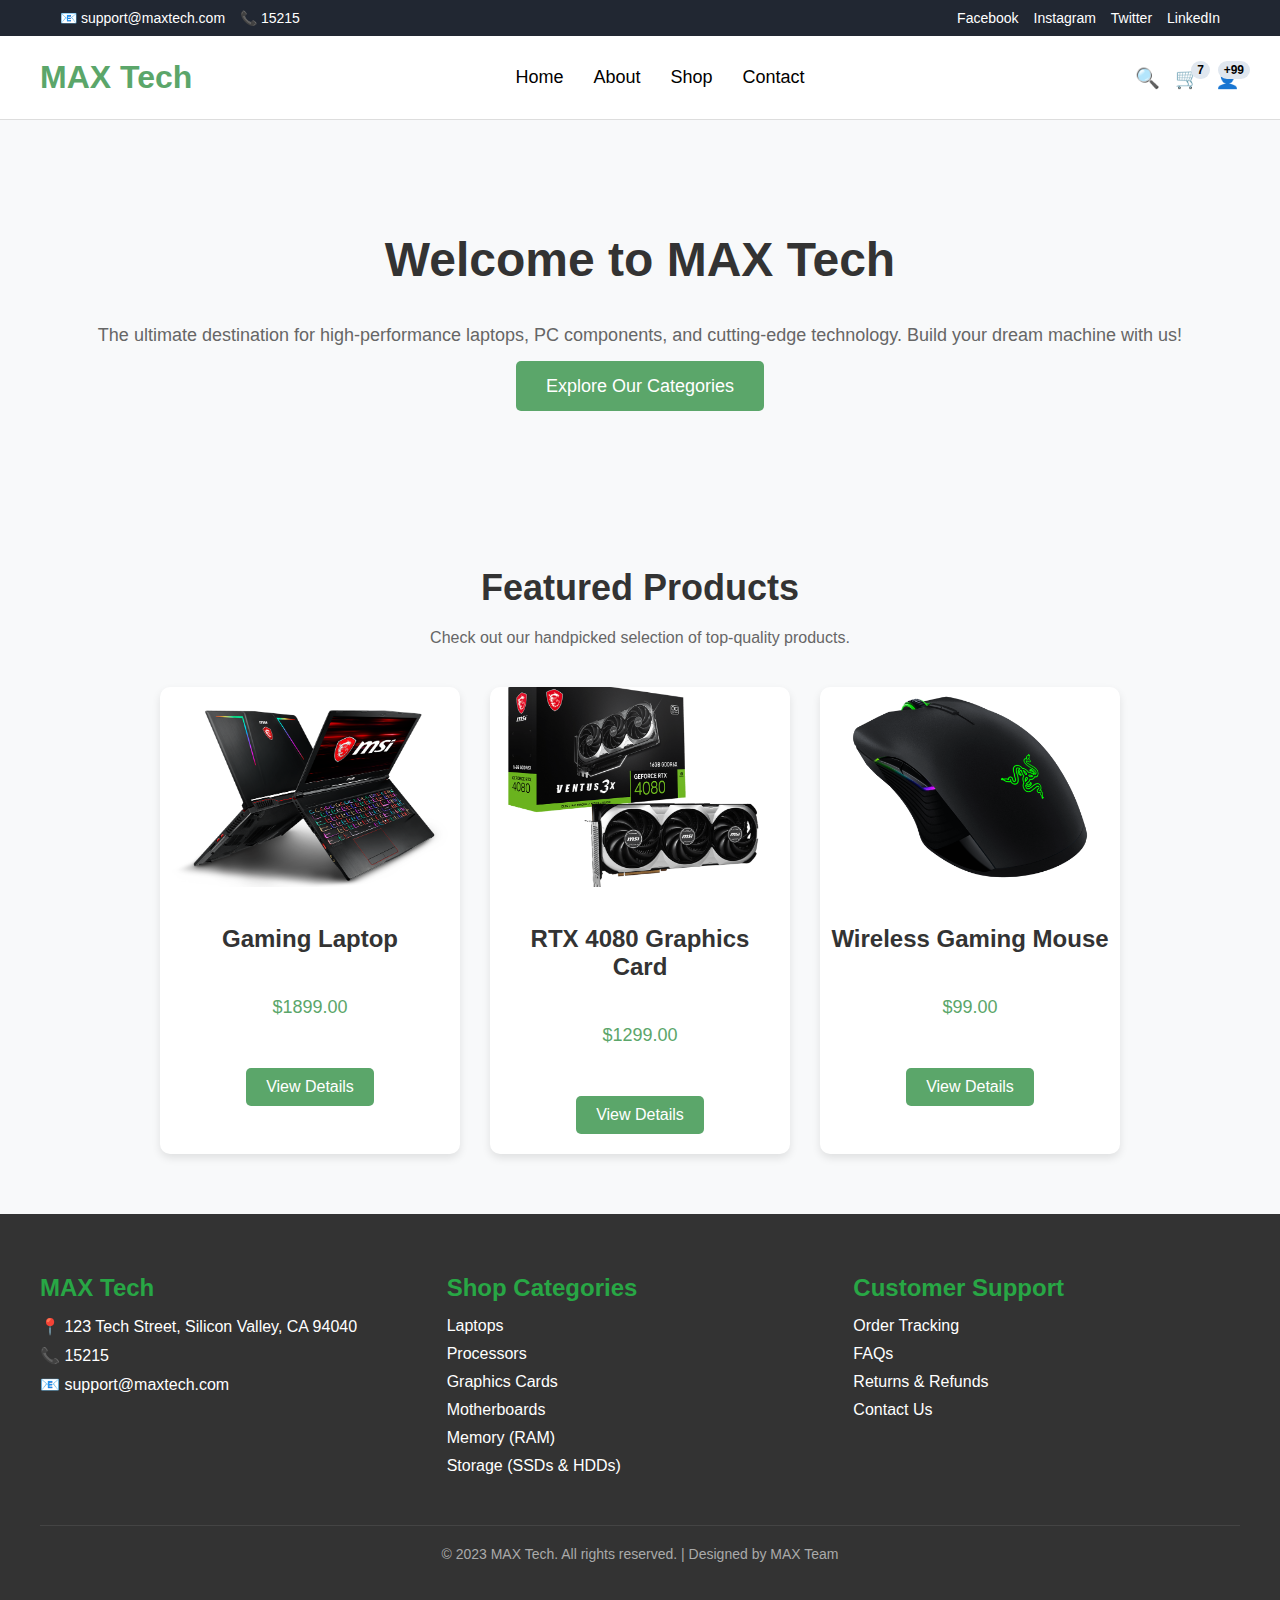
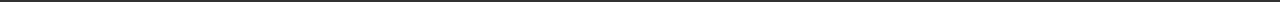
<file: maxtech12th/index.html>
<!DOCTYPE html>
<html lang="en">
  <head>
    <meta charset="UTF-8" />
    <meta name="viewport" content="width=device-width, initial-scale=1.0" />
    <title>MAX Tech - Home</title>
    <link rel="stylesheet" href="assets/css/styles.css" />
    <script src="https://code.jquery.com/jquery-3.7.1.min.js"></script>

    <!-- Pulse Animation CSS -->
    <style>
      @keyframes pulse {
        0% {
          transform: scale(1);
        }
        50% {
          transform: scale(1.05);
        }
        100% {
          transform: scale(1);
        }
      }
      .pulse {
        animation: pulse 2s ease-in-out infinite;
        display: inline-block;
      }
    </style>
  </head>
  <body>
    <!-- Top Nav -->
    <nav class="top-nav">
      <div class="container">
        <div class="nav-content">
          <div class="contact-info">
            <span>📧 support@maxtech.com</span>
            <span>📞 15215</span>
          </div>
          <div class="social-links">
            <a href="#">Facebook</a>
            <a href="#">Instagram</a>
            <a href="#">Twitter</a>
            <a href="#">LinkedIn</a>
          </div>
        </div>
      </div>
    </nav>

    <!-- Main Nav -->
    <nav class="main-nav">
      <div class="container">
        <a class="logo" href="index.html">MAX Tech</a>
        <ul class="nav-menu">
          <li><a href="index.html">Home</a></li>
          <li><a href="about.html">About</a></li>
          <li><a href="shop.html">Shop</a></li>
          <li><a href="contact.html">Contact</a></li>
        </ul>
        <div class="nav-icons">
          <a href="#" id="search-icon">🔍</a>
          <input
            type="text"
            id="search-input"
            placeholder="Search..."
            style="display: none; width: 0; padding: 5px"
          />
          <a href="cart.html">🛒<span class="cart-count">7</span></a>
          <a href="sign-in.html">👤<span class="user-count">+99</span></a>
        </div>
      </div>
    </nav>

    <!-- Hero Banner with Pulsing Title -->
    <section class="hero-banner">
      <div class="container">
        <div class="banner-content">
          <h1>Welcome to MAX Tech</h1>
          <p>
            The ultimate destination for high-performance laptops, PC
            components, and cutting-edge technology. Build your dream machine
            with us!
          </p>
          <a href="#" id="btn-cat" class="btn-shop">Explore Our Categories</a>
        </div>
      </div>
    </section>

    <!-- Categories Section -->
    <section class="categories">
      <div class="container">
        <h2>Explore Our Categories</h2>
        <p>Find the perfect laptops and components to match your needs.</p>
        <div class="category-cards">
          <div class="card">
            <img src="assets/img/lap1.png" alt="Laptops" />
            <h3>Laptops</h3>
            <a href="#" id="btnlap" class="btn-category">Shop Laptops</a>
          </div>
          <div class="card">
            <img src="assets/img/motherbord.png" alt="PC Components" />
            <h3>PC Components</h3>
            <a href="#" class="btn-category">Shop Components</a>
          </div>
          <div class="card">
            <img src="assets/img/acces.png" alt="Accessories" />
            <h3>Accessories</h3>
            <a href="#" class="btn-category">Shop Accessories</a>
          </div>

          <!-- Hidden laptop cards -->
          <div
            class="card"
            style="display: none; background-color: cornflowerblue"
          >
            <img src="assets/img/laptop.png" alt="Gaming Laptop" />
            <h3 style="font-size: xx-large; color: navy">Laptop Categories</h3>
          </div>
          <div class="card" style="display: none">
            <img src="assets/img/alfa.png" alt="Gaming Laptop" />
            <h3>Gaming Laptop</h3>
            <a href="#" class="btn-category">Shop Gaming Laptop</a>
          </div>
          <div class="card" style="display: none">
            <img src="assets/img/business.png" alt="Business Laptop" />
            <h3>Business Laptop</h3>
            <a href="#" class="btn-category">Shop Business Laptop</a>
          </div>
        </div>
      </div>
    </section>

    <!-- Featured Products Section -->
    <section class="featured-products">
      <div class="container">
        <h2>Featured Products</h2>
        <p>Check out our handpicked selection of top-quality products.</p>
        <div class="product-cards">
          <div class="card">
            <img src="assets/img/laptop.png" alt="High-Performance Laptop" />
            <h3>Gaming Laptop</h3>
            <p>$1899.00</p>
            <a href="#" class="btn-product">View Details</a>
          </div>
          <div class="card">
            <img src="assets/img/4080.png" alt="Powerful GPU" />
            <h3>RTX 4080 Graphics Card</h3>
            <p>$1299.00</p>
            <a href="#" class="btn-product">View Details</a>
          </div>
          <div class="card">
            <img src="assets/img/moues.png" alt="Gaming Mouse" />
            <h3>Wireless Gaming Mouse</h3>
            <p>$99.00</p>
            <a href="#" class="btn-product">View Details</a>
          </div>
        </div>
      </div>
    </section>

    <!-- Footer -->
    <footer class="footer">
      <div class="container">
        <div class="footer-content">
          <div class="footer-section">
            <h2>MAX Tech</h2>
            <ul>
              <li>📍 123 Tech Street, Silicon Valley, CA 94040</li>
              <li>📞 15215</li>
              <li>📧 support@maxtech.com</li>
            </ul>
          </div>
          <div class="footer-section">
            <h2>Shop Categories</h2>
            <ul>
              <li><a href="#">Laptops</a></li>
              <li><a href="#">Processors</a></li>
              <li><a href="#">Graphics Cards</a></li>
              <li><a href="#">Motherboards</a></li>
              <li><a href="#">Memory (RAM)</a></li>
              <li><a href="#">Storage (SSDs & HDDs)</a></li>
            </ul>
          </div>
          <div class="footer-section">
            <h2>Customer Support</h2>
            <ul>
              <li><a href="#">Order Tracking</a></li>
              <li><a href="#">FAQs</a></li>
              <li><a href="#">Returns & Refunds</a></li>
              <li><a href="#">Contact Us</a></li>
            </ul>
          </div>
        </div>
        <div class="footer-bottom">
          <p>© 2023 MAX Tech. All rights reserved. | Designed by MAX Team</p>
        </div>
      </div>
    </footer>

    <!-- JavaScript -->
    <script src="main.js"></script>
    <script>
      $(document).ready(function () {
      
        // Add pulse animation to welcome message
        $(".hero-banner h1").addClass("pulse");

        // Categories section functionality
        const btn9 = $("#btn-cat");
        const cont = $(".categories");
        cont.hide();

        btn9.click(function (e) {
          e.preventDefault();
          cont.slideToggle();
        });

        const btn10 = $("#btnlap");
        const card = $(".categories .card");
        btn10.click(function (e) {
          e.preventDefault();
          card.show();
          cont.slideDown();
        });

        // Featured products hover effect
        $(".featured-products .card").hover(
          function () {
            const $card = $(this);
            const index = $card.index(".featured-products .card");
            let $descriptionDiv = $card.find(".product-hover-description");

            if ($descriptionDiv.length === 0) {
              $descriptionDiv = $("<div>")
                .addClass("product-hover-description")
                .hide();
              $card.append($descriptionDiv);
            }

            if (index === 0) {
              $descriptionDiv.html(`
                <h4>Specifications:</h4>
                <ul>
                  <li>RAM: 16GB DDR4</li>
                  <li>Storage: 512GB NVMe SSD</li>
                  <li>Processor: Intel Core i7</li>
                  <li>Graphics: NVIDIA RTX 3060</li>
                </ul>
              `);
            } else {
              $descriptionDiv.html(
                `<p>More details available on the product page!</p>`
              );
            }

            $descriptionDiv.stop(true, true).slideDown(300);
          },
          function () {
            const $card = $(this);
            $card
              .find(".product-hover-description")
              .stop(true, true)
              .slideUp(300);
          }
        );
        $("#search-icon").click(function (e) {
          e.preventDefault();
          const $input = $("#search-input");
          if ($input.is(":visible")) {
            $input.animate({ width: "0" }, 300, function () {
              $input.hide();
            });
          } else {
            $input.show().animate({ width: "150px" }, 300);
          }
        });
      });
    </script>
  </body>
</html>
</file>
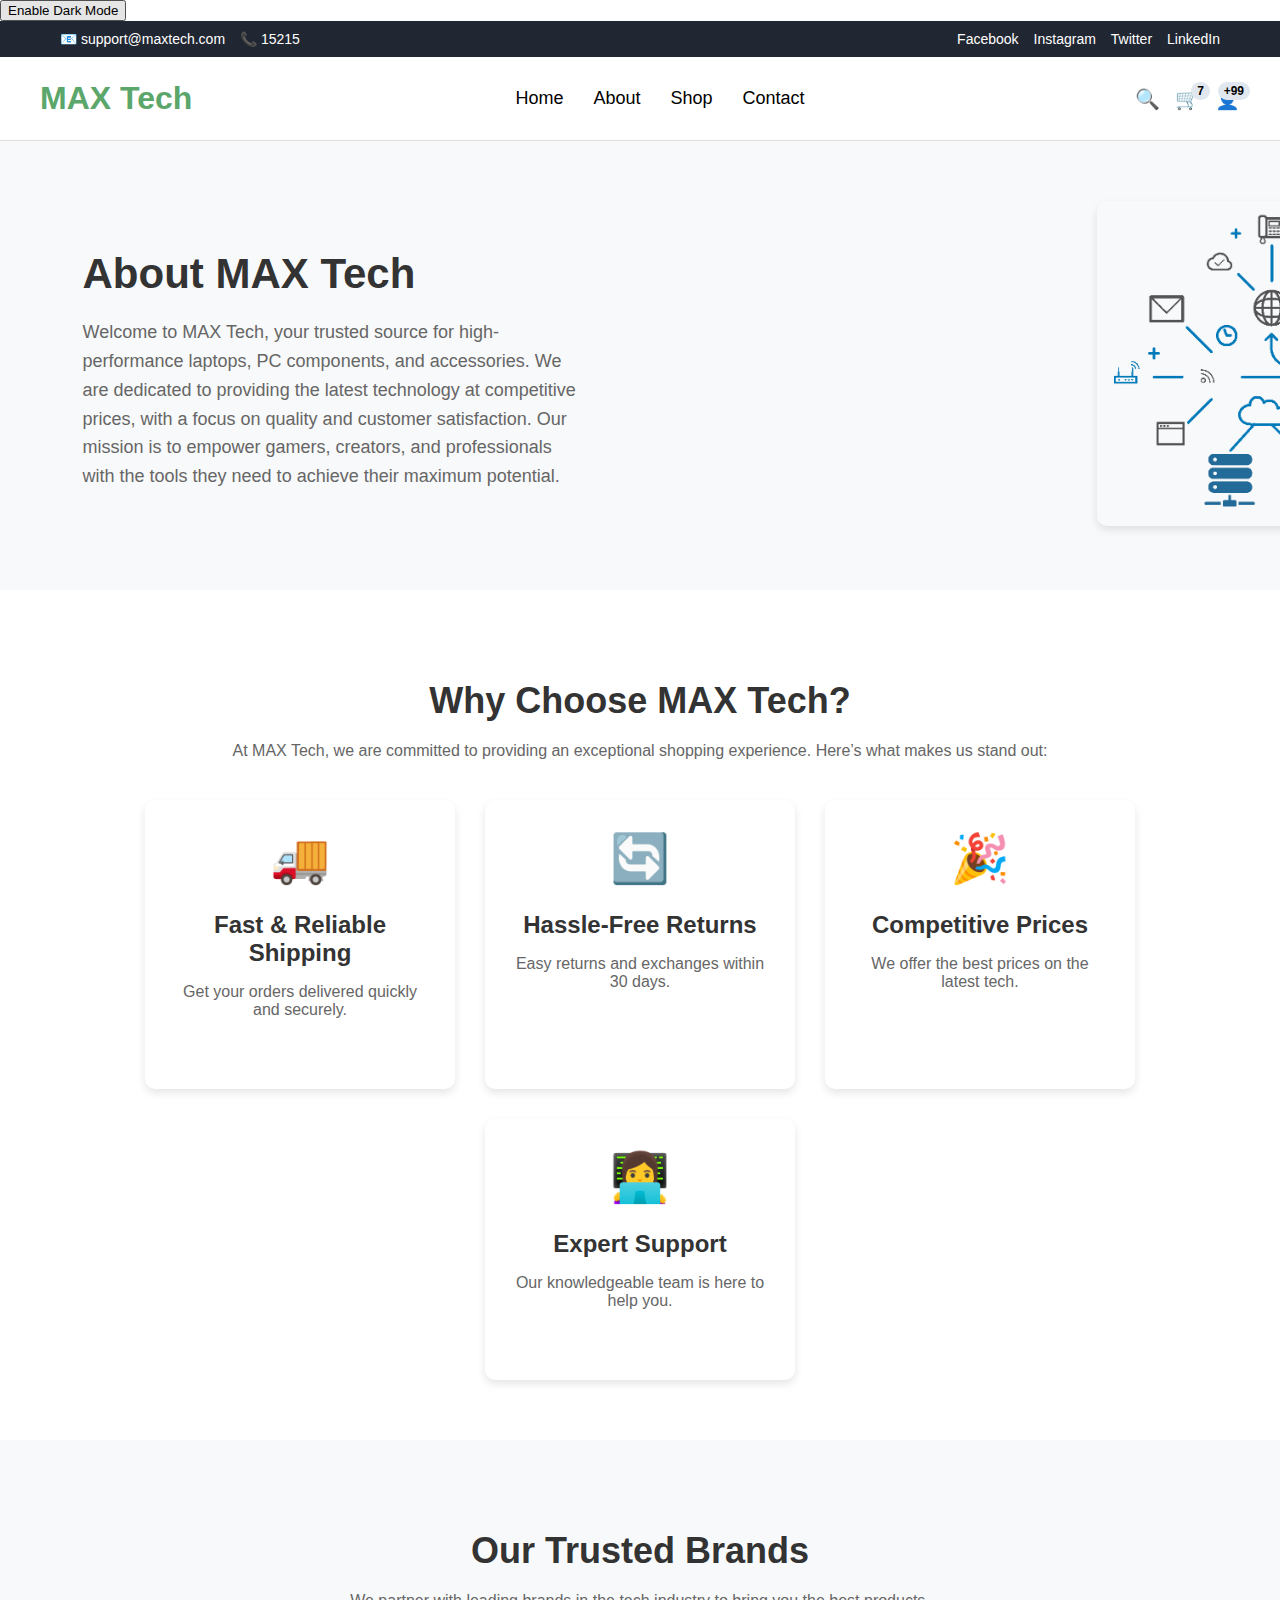
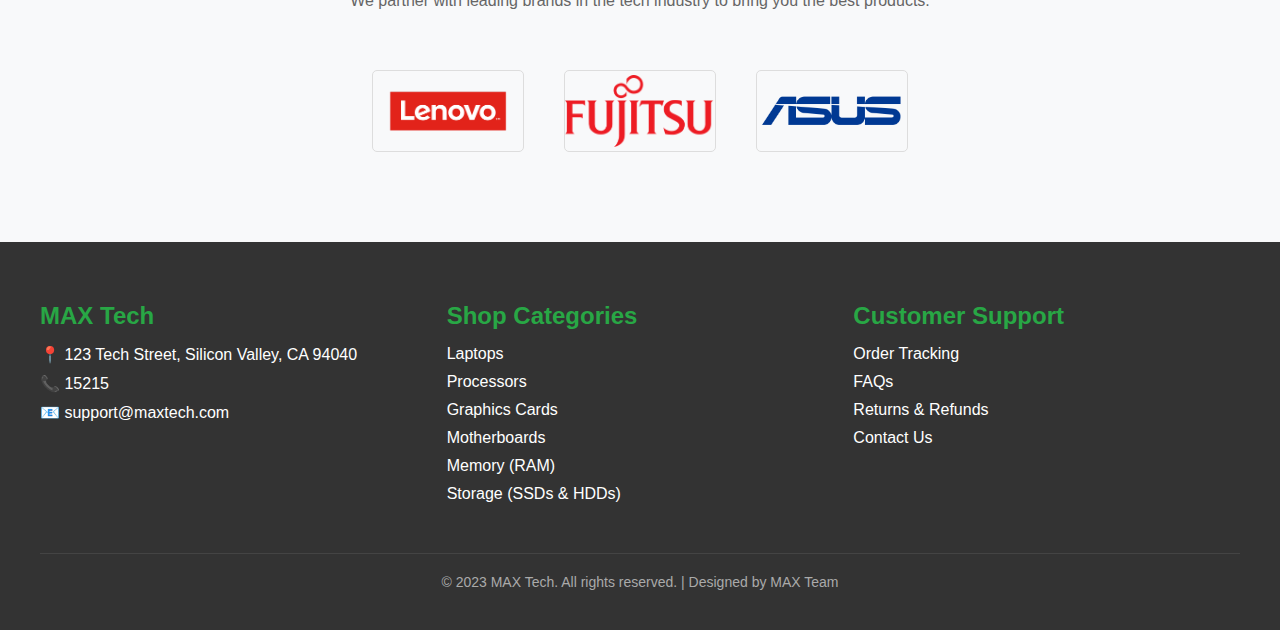
<file: maxtech12th/about.html>
<!DOCTYPE html>
<html lang="en">
  <head>
    <meta charset="UTF-8" />
    <meta name="viewport" content="width=device-width, initial-scale=1.0" />
    <title>MAX Tech - About</title>
    <link rel="stylesheet" href="assets/css/styles.css" />
    <script src="https://code.jquery.com/jquery-3.7.1.min.js"></script>
    <!-- Unified CSS file -->
    <style>
      /* Dark Mode Styling */
      .dark-mode {
        background-color: #222222dc;
        color: white;
      }
       /* Add this style to initially position the image off-screen */
      .about-banner .image-content img {
        position: relative;
        right: -700px; /* Start off-screen to the right */
      }
      .brand-desc {
        display: none;
    background-color: #f9f9f9;
    color: #333;
    font-size: 10px;
    font-weight: 300;
    padding: 15px 15px;
    margin-top: 50px;
    border-left: 5px solid #007bff;
    border-radius: 5px;
    box-shadow: 0 2px 6px rgba(0, 0, 0, 0.15);
    transition: all 0.3s ease;
    margin-left: auto;
    margin-right: auto;
  }

  .brand-item {
    margin-bottom: 10px;
    text-align: center;
  }

  .brand-item img {
    cursor: pointer;
    max-width: 120px;
    transition: transform 0.3s ease;
  }

  .brand-item img:hover {
    transform: scale(1.1);
  }
    </style>
  </head>
  <body>
    <button onclick="enableDarkMode()" id="dark">Enable Dark Mode</button>

    <!-- Top Nav -->
    <nav class="top-nav">
      <div class="container">
        <div class="nav-content">
          <div class="contact-info">
            <span>📧 support@maxtech.com</span>
            <span>📞 15215</span>
          </div>
          <div class="social-links">
            <a href="#">Facebook</a>
            <a href="#">Instagram</a>
            <a href="#">Twitter</a>
            <a href="#">LinkedIn</a>
          </div>
        </div>
      </div>
    </nav>

    <!-- Main Nav -->
    <nav class="main-nav">
      <div class="container">
        <a class="logo" href="index.html">MAX Tech</a>
        <ul class="nav-menu">
          <li><a href="index.html">Home</a></li>
          <li><a href="about.html">About</a></li>
          <li><a href="shop.html">Shop</a></li>
          <li><a href="contact.html">Contact</a></li>
        </ul>
        <div class="nav-icons">
          <a href="#">🔍</a>
          <a href="cart.html">🛒<span class="cart-count">7</span></a>
          <a href="sign-in.html">👤<span class="user-count">+99</span></a>
        </div>
      </div>
    </nav>

    <!-- About Banner -->
    <section class="about-banner">
      <div class="container">
        <div class="banner-content">
          <div class="text-content">
            <h1>About MAX Tech</h1>
            <p>
              Welcome to MAX Tech, your trusted source for high-performance
              laptops, PC components, and accessories. We are dedicated to
              providing the latest technology at competitive prices, with a
              focus on quality and customer satisfaction. Our mission is to
              empower gamers, creators, and professionals with the tools they
              need to achieve their maximum potential.
            </p>
          </div>
          <div class="image-content">
            <img src="assets/img/tech.png" alt="About Hero" />
          </div>
        </div>
      </div>
    </section>

    <!-- Services Section -->
    <section class="services">
      <div class="container">
        <h2>Why Choose MAX Tech?</h2>
        <p>
          At MAX Tech, we are committed to providing an exceptional shopping
          experience. Here’s what makes us stand out:
        </p>
        <div class="service-cards">
          <div class="card">
            <span>🚚</span>
            <h3>Fast & Reliable Shipping</h3>
            <p>Get your orders delivered quickly and securely.</p>
          </div>
          <div class="card">
            <span>🔄</span>
            <h3>Hassle-Free Returns</h3>
            <p>Easy returns and exchanges within 30 days.</p>
          </div>
          <div class="card">
            <span>🎉</span>
            <h3>Competitive Prices</h3>
            <p>We offer the best prices on the latest tech.</p>
          </div>
          <div class="card">
            <span>👩‍💻</span>
            <h3>Expert Support</h3>
            <p>Our knowledgeable team is here to help you.</p>
          </div>
        </div>
      </div>
    </section>

    <!-- Brands Section -->
    <section class="brands">
      <div class="container">
        <h2>Our Trusted Brands</h2>
        <p>
          We partner with leading brands in the tech industry to bring you the
          best products.
        </p>
        <div class="brand-carousel">
          <div class="brand-item">
            <img src="assets/img/pngwing.com (1).png" alt="Intel" />
            <p class="brand-desc" style="display:none;">Intel is a leading manufacturer of processors and chipsets.</p>
          </div>
          <div class="brand-item">
            <img src="assets/img/pngwing.com (2).png" alt="Nvidia" />
            <p class="brand-desc" style="display:none;">Nvidia specializes in GPUs for gaming and AI computing.</p>
          </div>
          <div class="brand-item">
            <img src="assets/img/pngwing.com (3).png" alt="AMD" />
            <p class="brand-desc" style="display:none;">AMD produces CPUs and GPUs known for performance and value.</p>
          </div>
        </div>
      </div>
    </section>

    <!-- Footer -->
    <footer class="footer">
      <div class="container">
        <div class="footer-content">
          <div class="footer-section">
            <h2>MAX Tech</h2>
            <ul>
              <li>📍 123 Tech Street, Silicon Valley, CA 94040</li>
              <li>📞 15215</li>
              <li>📧 support@maxtech.com</li>
            </ul>
          </div>
          <div class="footer-section">
            <h2>Shop Categories</h2>
            <ul>
              <li><a href="#">Laptops</a></li>
              <li><a href="#">Processors</a></li>
              <li><a href="#">Graphics Cards</a></li>
              <li><a href="#">Motherboards</a></li>
              <li><a href="#">Memory (RAM)</a></li>
              <li><a href="#">Storage (SSDs & HDDs)</a></li>
            </ul>
          </div>
          <script src="https://code.jquery.com/jquery-3.7.1.min.js"></script>
    
    <script> 

      $(document).ready(function() {
      $(".about-banner .image-content img").animate({
    right: "0px"
  }, 2000);
});

    </script>
    <script>
      function enableDarkMode() {
          const body = document.body;
          body.classList.toggle("dark-mode");

      }
    </script>
    <script>
      $(document).ready(function () {
    $(".brand-item img").click(function () {
      $(this).next(".brand-desc").slideToggle("slow");
    });
  });
    </script>
          <div class="footer-section">
            <h2>Customer Support</h2>
            <ul>
              <li><a href="#">Order Tracking</a></li>
              <li><a href="#">FAQs</a></li>
              <li><a href="#">Returns & Refunds</a></li>
              <li><a href="contact.html">Contact Us</a></li>
            </ul>
          </div>
        </div>
        <div class="footer-bottom">
          <p>© 2023 MAX Tech. All rights reserved. | Designed by MAX Team</p>
        </div>
      </div>
    </footer>
  </body>
</html>
</file>
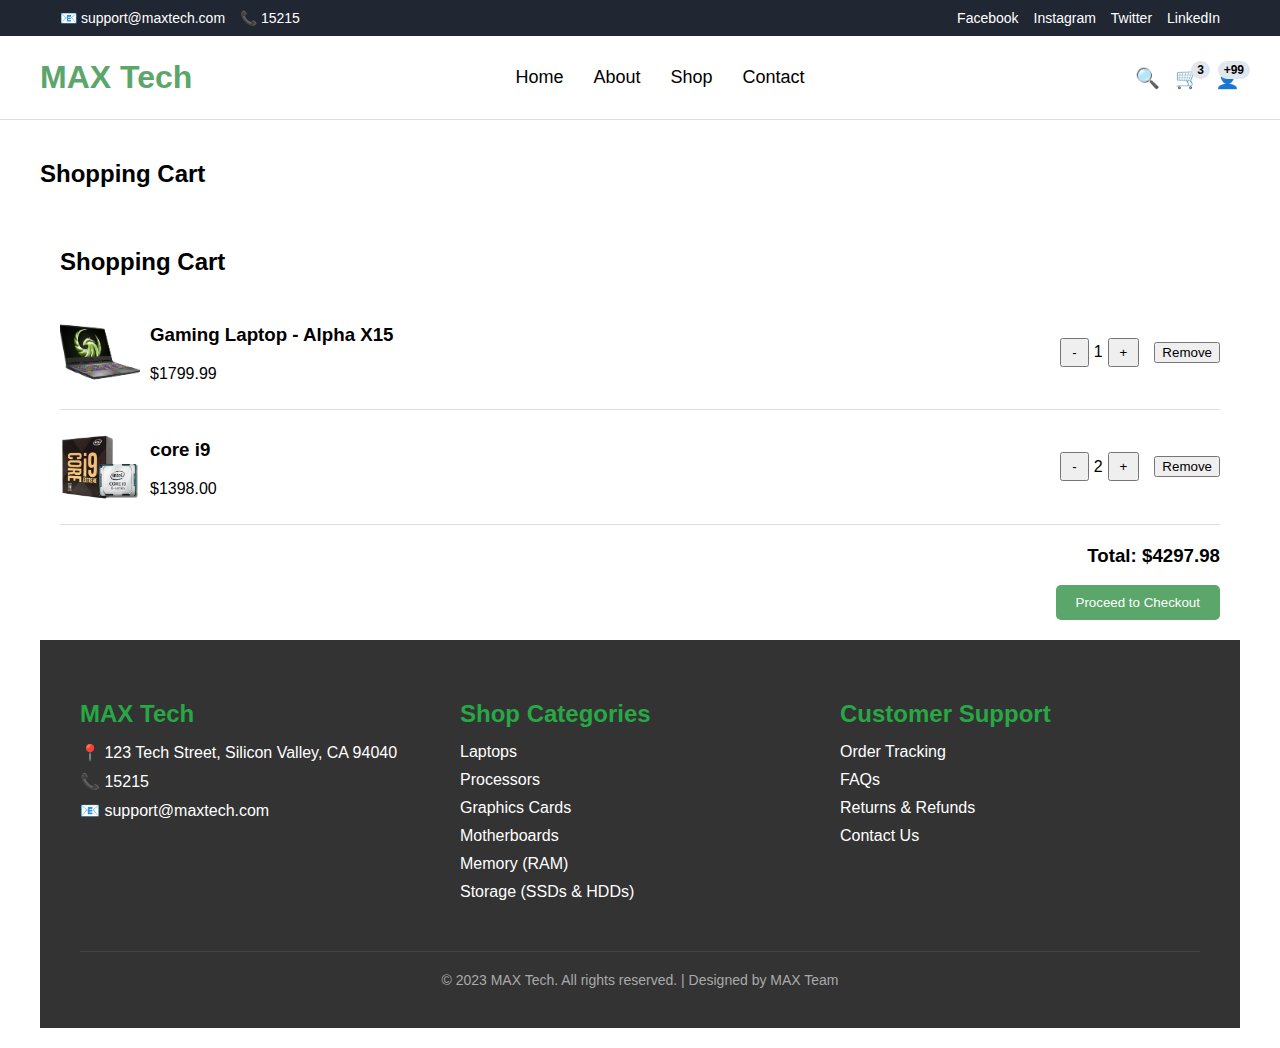
<file: maxtech12th/cart.html>
<!DOCTYPE html>
<html lang="en">
  <head>
    <meta charset="UTF-8" />
    <meta name="viewport" content="width=device-width, initial-scale=1.0" />
    <title>MAX Tech - Shopping Cart</title>
    <link rel="stylesheet" href="assets/css/styles.css" />
    <script src="https://code.jquery.com/jquery-3.7.1.min.js"></script>
    <script>
      $(document).ready(function () {
        $(".cart-item").dblclick(function () {
  $(this).hide();
});
      });
    </script>
    <!-- Add your specific shopping cart styles if needed -->
    <style>
      .cart-container {
        padding: 20px;
      }

      .cart-item {
        display: flex;
        align-items: center;
        border-bottom: 1px solid #ddd;
        padding: 10px 0;
      }

      .cart-item img {
        width: 80px;
        height: 80px;
        object-fit: cover;
        margin-right: 10px;
      }

      .cart-item-details {
        flex: 1;
      }

      .cart-item-quantity {
        display: flex;
        align-items: center;
        margin-right: 10px;
      }

      .cart-item-quantity button {
        padding: 5px 10px;
        margin: 0 5px;
        cursor: pointer;
      }

      .cart-total {
        margin-top: 20px;
        text-align: right;
      }

      .checkout-button {
        background-color: #5ba66a;
        color: white;
        padding: 10px 20px;
        border: none;
        border-radius: 5px;
        cursor: pointer;
      }
    </style>
  </head>
  <body>
    <!-- Top Nav -->
    <nav class="top-nav">
      <div class="container">
        <div class="nav-content">
          <div class="contact-info">
            <span>📧 support@maxtech.com</span>
            <span>📞 15215</span>
          </div>
          <div class="social-links">
            <a href="#">Facebook</a>
            <a href="#">Instagram</a>
            <a href="#">Twitter</a>
            <a href="#">LinkedIn</a>
          </div>
        </div>
      </div>
    </nav>

    <!-- Main Nav -->

    <nav class="main-nav">
      <div class="container">
        <a class="logo" href="index.html">MAX Tech</a>
        <ul class="nav-menu">
          <li><a href="index.html">Home</a></li>
          <li><a href="about.html">About</a></li>
          <li><a href="shop.html">Shop</a></li>
          <li><a href="contact.html">Contact</a></li>
        </ul>
        <div class="nav-icons">
          <a href="#">🔍</a>
          <a href="cart.html">🛒<span class="cart-count">3</span></a>
          <a href="sign-in.html">👤<span class="user-count">+99</span></a>
        </div>
      </div>
    </nav>

    <!-- Shopping Cart Content -->
    <div class="container cart-container">
      <h2>Shopping Cart</h2>


    <!-- Shopping Cart Content -->
    <div class="container cart-container">
      <h2>Shopping Cart</h2>

      <!-- Cart Item 1 -->
      <div class="cart-item" id="p1" data-price="1799.99" >
          <img src="assets/img/alfa.png" alt="Gaming Laptop">
          <div class="cart-item-details">
              <h3>Gaming Laptop - Alpha X15</h3>
              <p id="price1">$1799.99</p>
          </div>
          <div class="cart-item-quantity">
              <button onclick="decreaseQuantity('q1', 'price1', 1799.99)">-</button>
              <span id="q1">1</span>
              <button onclick="increaseQuantity('q1', 'price1', 1799.99)">+</button>
          </div>
          <button onclick="removeItem('p1')">Remove</button>
      </div>

      <!-- Example Cart Item -->
      <div class="cart-item" id="cart-item2">
        <img src="assets/img/core i9.png" alt="core i9" />
        <div class="cart-item-details">
          <h3>core i9 <span id="i9" ></span></h3>
          <p id="price2">$1398.00</p>
        </div>
        <div class="cart-item-quantity">
            <button onclick="decreaseQuantity('q2', 'price2', 699.00)">-</button>
            <span id="q2">2</span>
            <button onclick="increaseQuantity('q2', 'price2', 699.00)">+</button>
        </div>
        <button onclick="removeItem('p2')">Remove</button>
        

    </div>

      <!-- Cart Total -->
      <div class="cart-total">
        <h3 id="cartTotal">Total: $4297.98</h3>
        <button class="checkout-button" onclick="outofstock()">Proceed to Checkout</button>
      </div>
    </div>

    <!-- Footer -->
    <footer class="footer">
      <div class="container">
        <div class="footer-content">
          <div class="footer-section">
            <h2>MAX Tech</h2>
            <ul>
              <li>📍 123 Tech Street, Silicon Valley, CA 94040</li>
              <li>📞 15215</li>
              <li>📧 support@maxtech.com</li>
            </ul>
          </div>
          <div class="footer-section">
            <h2>Shop Categories</h2>
            <ul>
              <li><a href="#">Laptops</a></li>
              <li><a href="#">Processors</a></li>
              <li><a href="#">Graphics Cards</a></li>
              <li><a href="#">Motherboards</a></li>
              <li><a href="#">Memory (RAM)</a></li>
              <li><a href="#">Storage (SSDs & HDDs)</a></li>
            </ul>
          </div>
          <div class="footer-section">
            <h2>Customer Support</h2>
            <ul>
              <li><a href="#">Order Tracking</a></li>
              <li><a href="#">FAQs</a></li>
              <li><a href="#">Returns & Refunds</a></li>
              <li><a href="#">Contact Us</a></li>
            </ul>
          </div>
        </div>
        <div class="footer-bottom">
          <p>© 2023 MAX Tech. All rights reserved. | Designed by MAX Team</p>
        </div>
      </div>
    </footer>
    <script src="main.js"></script>
  </body>
</html>
</file>
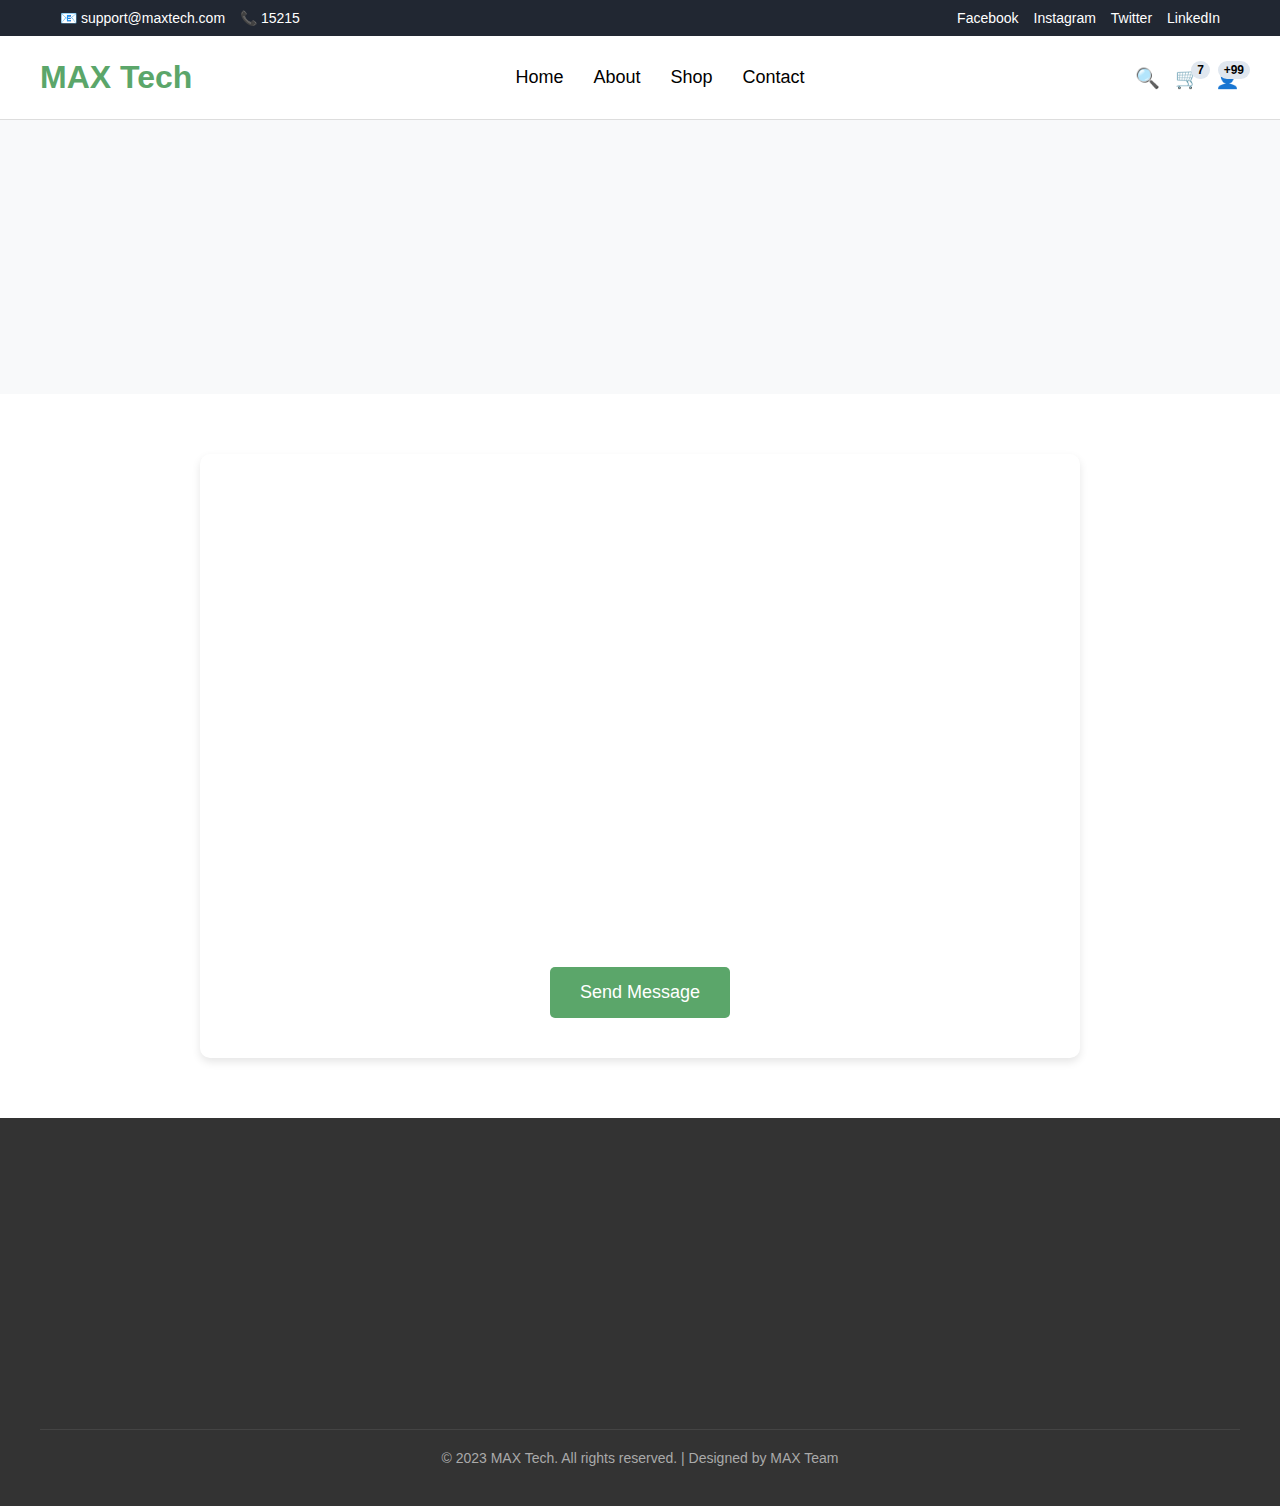
<file: maxtech12th/contact.html>
<!DOCTYPE html>
<html lang="en">
  <head>
    <meta charset="UTF-8" />
    <meta name="viewport" content="width=device-width, initial-scale=1.0" />
    <title>MAX Tech - Contact</title>
    <link rel="stylesheet" href="assets/css/styles.css" />
    <script src="https://code.jquery.com/jquery-3.7.1.min.js"></script>
    
    <!-- Animation Styles -->
    <style>
      /* Animation Keyframes */
      @keyframes slideInDown {
        from {
          transform: translateY(-50px);
          opacity: 0;
        }
        to {
          transform: translateY(0);
          opacity: 1;
        }
      }

      @keyframes scaleIn {
        from {
          transform: scale(0.9);
          opacity: 0;
        }
        to {
          transform: scale(1);
          opacity: 1;
        }
      }

      /* Initial Hidden State */
      .contact-banner h1,
      .contact-banner p,
      .contact-form h2,
      .form-group,
      .footer-section {
        opacity: 0;
      }

      /* Animation Classes */
      .animate-slide {
        animation: slideInDown 0.8s ease-out forwards;
      }

      .animate-scale {
        animation: scaleIn 0.6s ease-out forwards;
      }
    </style>
  </head>
  <body>
    <!-- Top Nav -->
    <nav class="top-nav">
      <div class="container">
        <div class="nav-content">
          <div class="contact-info">
            <span>📧 support@maxtech.com</span>
            <span>📞 15215</span>
          </div>
          <div class="social-links">
            <a href="#">Facebook</a>
            <a href="#">Instagram</a>
            <a href="#">Twitter</a>
            <a href="#">LinkedIn</a>
          </div>
        </div>
      </div>
    </nav>

    <!-- Main Nav -->
    <nav class="main-nav">
      <div class="container">
        <a class="logo" href="index.html">MAX Tech</a>
        <ul class="nav-menu">
          <li><a href="index.html">Home</a></li>
          <li><a href="about.html">About</a></li>
          <li><a href="shop.html">Shop</a></li>
          <li><a href="contact.html">Contact</a></li>
        </ul>
        <div class="nav-icons">
          <a href="#">🔍</a>
          <a href="cart.html">🛒<span class="cart-count">7</span></a>
          <a href="sign-in.html">👤<span class="user-count">+99</span></a>
        </div>
      </div>
    </nav>

    <!-- Contact Banner -->
    <section class="contact-banner">
      <div class="container">
        <div class="banner-content">
          <h1>Contact Us</h1>
          <p>
            Have questions about our products, need help with an order, or want
            to provide feedback? We’re here to assist you. Reach out to us using
            the form below or give us a call.
          </p>
        </div>
      </div>
    </section>

    <!-- Contact Form -->
    <section class="contact-form">
      <div class="container">
        <div class="form-content">
          <h2>Get in Touch</h2>
          <form action="#" method="post">
            <div class="form-row">
              <div class="form-group">
                <label for="name">Name</label>
                <input
                  type="text"
                  id="name"
                  name="name"
                  placeholder="Your Name"
                  required
                />
              </div>
              <div class="form-group">
                <label for="email">Email</label>
                <input
                  type="email"
                  id="email"
                  name="email"
                  placeholder="Your Email"
                  required
                />
              </div>
            </div>
            <div class="form-group">
              <label for="subject">Subject</label>
              <input
                type="text"
                id="subject"
                name="subject"
                placeholder="Subject"
                required
              />
            </div>
            <div class="form-group">
              <label for="message">Message</label>
              <textarea
                id="message"
                name="message"
                placeholder="Your Message"
                rows="8"
                required
              ></textarea>
            </div>
            <div class="form-submit">
              <button type="submit" class="btn-submit" onclick="sendmessage()">
                Send Message
              </button>
            </div>
          </form>
        </div>
      </div>
    </section>

    <!-- Footer -->
    <footer class="footer">
      <div class="container">
        <div class="footer-content">
          <div class="footer-section">
            <h2>MAX Tech</h2>
            <ul>
              <li>📍 123 Tech Street, Silicon Valley, CA 94040</li>
              <li>📞 15215</li>
              <li>📧 support@maxtech.com</li>
            </ul>
          </div>
          <div class="footer-section">
            <h2>Shop Categories</h2>
            <ul>
              <li><a href="#">Laptops</a></li>
              <li><a href="#">Processors</a></li>
              <li><a href="#">Graphics Cards</a></li>
              <li><a href="#">Motherboards</a></li>
              <li><a href="#">Memory (RAM)</a></li>
              <li><a href="#">Storage (SSDs & HDDs)</a></li>
            </ul>
          </div>
          <div class="footer-section">
            <h2>Customer Support</h2>
            <ul>
              <li><a href="#">Order Tracking</a></li>
              <li><a href="#">FAQs</a></li>
              <li><a href="#">Returns & Refunds</a></li>
              <li><a href="#">Contact Us</a></li>
            </ul>
          </div>
        </div>
        <div class="footer-bottom">
          <p>© 2023 MAX Tech. All rights reserved. | Designed by MAX Team</p>
        </div>
      </div>
    </footer>

    <!-- Animation Script -->
    <script>
      $(document).ready(function() {
        // Banner animations
        $(".contact-banner h1").addClass("animate-slide");
        $(".contact-banner p").addClass("animate-scale").css("animation-delay", "0.3s");

        // Form animations
        $(".contact-form h2").addClass("animate-slide").css("animation-delay", "0.6s");
        
        // Form fields animation
        $(".form-group").each(function(index) {
          $(this).addClass("animate-scale")
                 .css("animation-delay", `${0.9 + (index * 0.2)}s`);
        });

        // Footer animations
        $(".footer-section").each(function(index) {
          $(this).addClass("animate-slide")
                 .css("animation-delay", `${1.5 + (index * 0.3)}s`);
        });
      });
    </script>
    <script src="main.js"></script>
  </body>
</html>
</file>
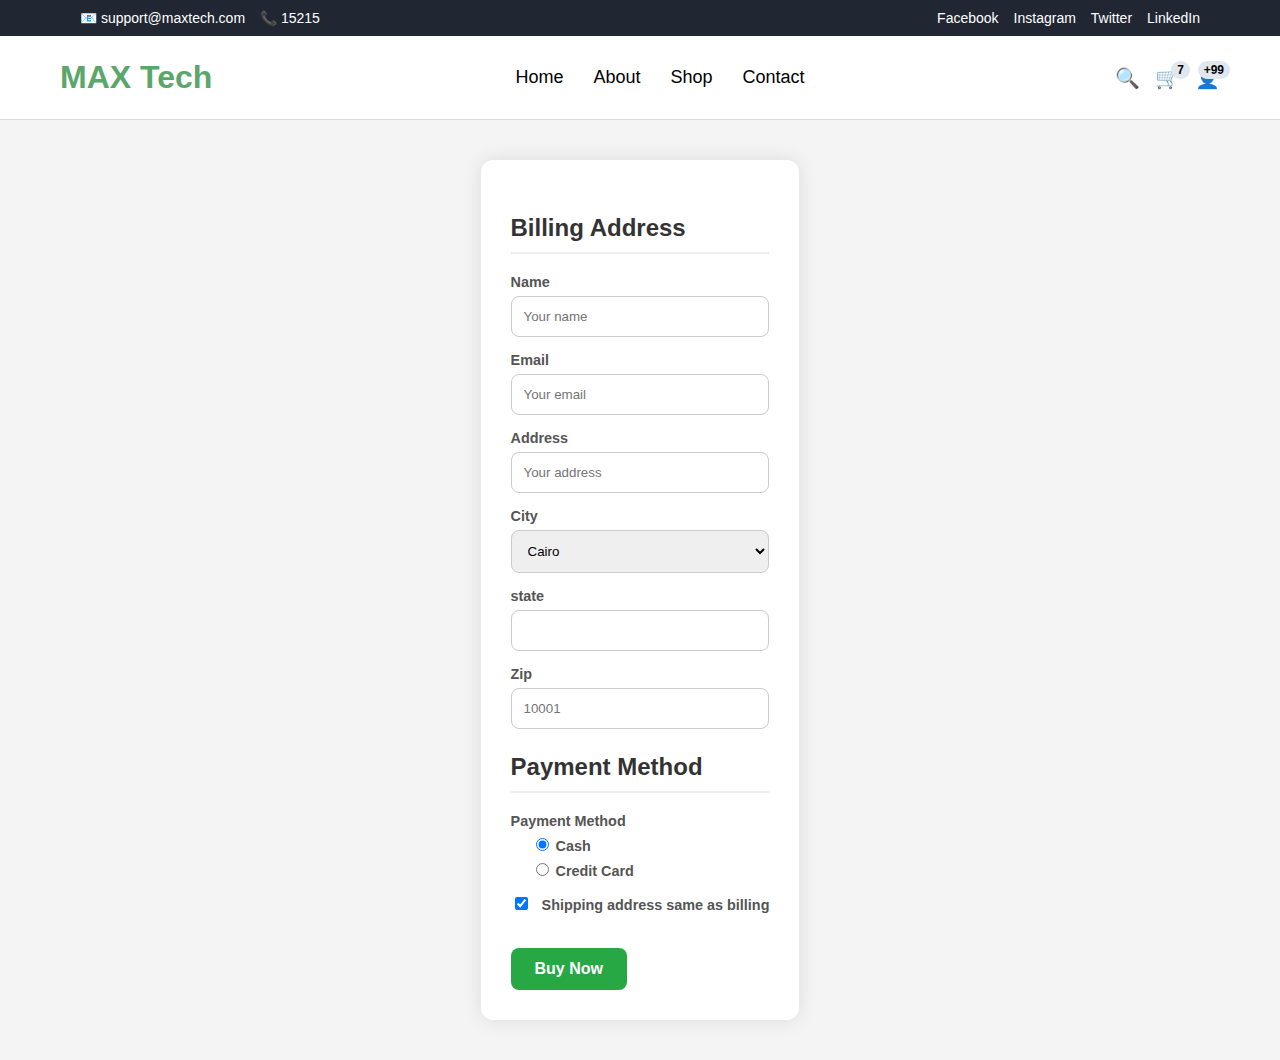
<file: maxtech12th/payment.html>
<!DOCTYPE html>
<html lang="en">
<head>
    
    <meta charset="UTF-8">
    <meta name="viewport" content="width=device-width, initial-scale=1.0">
    <title>MAX Tech - Create Account</title>
    <link rel="stylesheet" href="assets/css/authup.css">
    <script src="https://code.jquery.com/jquery-3.7.1.min.js"></script>
    <!-- Unified CSS file -->
    
    <style>
        /* General Layout */
        body {
            font-family: 'Segoe UI', Tahoma, Geneva, Verdana, sans-serif;
            background-color: #f4f4f4;
            margin: 0;
            padding: 0;
        }
        
        /* Container for Payment */
        .payment {
            max-width: 600px;
            background: #fff;
            margin: 40px auto;
            padding: 30px;
            border-radius: 12px;
            box-shadow: 0 0 20px rgba(0,0,0,0.1);
        }
        
        /* Headings */
        .payment h3 {
            margin-bottom: 20px;
            font-size: 24px;
            color: #333;
            border-bottom: 2px solid #eee;
            padding-bottom: 10px;
        }
        
        /* Form Fields */
        form .pay-info,
        form .card-info {
            margin-bottom: 15px;
        }
        
        label {
            display: block;
            margin-bottom: 6px;
            color: #555;
            font-weight: 600;
        }
        
        input[type="text"],
        select {
            width: 100%;
            padding: 12px;
            border: 1px solid #ccc;
            border-radius: 8px;
            box-sizing: border-box;
            transition: border-color 0.3s;
        }
        
        input[type="text"]:focus,
        select:focus {
            border-color: #007BFF;
            outline: none;
        }
        
        /* Checkbox */
        .card-info input[type="checkbox"] {
            width: auto;
            margin-right: 10px;
        }
        
        /* Button */
        .btn {
            display: inline-block;
            background-color: #28a745;
            color: white;
            padding: 12px 24px;
            border-radius: 8px;
            text-align: center;
            text-decoration: none;
            font-weight: bold;
            margin-top: 20px;
            transition: background-color 0.3s;
        }
        
        .btn:hover {
            background-color: #218838;
        }
        
        /* Responsive */
        @media (max-width: 640px) {
            .payment {
                margin: 20px;
                padding: 20px;
            }
        }
        </style>
</head>
<body>
    
    <!-- Top Nav -->
    <nav class="top-nav">
        <div class="container">
            <div class="nav-content">
                <div class="contact-info">
                    <span>📧 support@maxtech.com</span>
                    <span>📞 15215</span>
                </div>
                <div class="social-links">
                    <a href="#">Facebook</a>
                    <a href="#">Instagram</a>
                    <a href="#">Twitter</a>
                    <a href="#">LinkedIn</a>
                </div>
            </div>
        </div>
    </nav>

    <!-- Main Nav -->
    <nav class="main-nav">
        <div class="container">
            <a class="logo" href="index.html">MAX Tech</a>
            <ul class="nav-menu">
                <li><a href="index.html">Home</a></li>
                <li><a href="about.html">About</a></li>
                <li><a href="shop.html">Shop</a></li>
                <li><a href="contact.html">Contact</a></li>
            </ul>
            <div class="nav-icons">
                <a href="#">🔍</a>
                <a href="cart.html">🛒<span class="cart-count">7</span></a>
                <a href="sign-in.html">👤<span class="user-count">+99</span></a>
            </div>
        </div>
    </nav>

    <div class="payment">
        <h3 > Billing Address</h3>

        <form >

            <div class="pay-info">
            <label for="name" > Name </label> 
            <input type="text" id="name" name="name" placeholder="Your name"> 
            </div>

           <div class="pay-info">
            <label for="email" > Email</label> 
            <input type="text" id="email" name="email" placeholder="Your email"> <br>
        </div>

            <div class="pay-info">
            <label for="address"> Address </label>
            <input type="text" id="address" name="address" placeholder="Your address"> <br>
            </div>

            <div class="pay-info">
            <label for="City" > City </label>
            <select id="City" name="City"> 
              <option value="Cairo">Cairo </option>
              <option value="Alexandria">Alexandria</option>
              <option value="Giza">Giza</option>
              <option value="Luxor"> Luxor </option>
            </select>
        </div>

            <div class="pay-info">
        <label for="state"> state </label>
        <input type="text" id="state" name="State"> 
        </div>

        <div class="pay-info">
        <label for="zip"> Zip </label>
        <input type="text" id="zip" name="zip" placeholder="10001"> 
        </div>
       
        
        <h3>Payment Method</h3>

        <div class="pay-info">
            <label > Payment Method </label> 
              <label style="margin-left: 20px;">
            <input type="radio" name="paymentMethod" value="cash" checked>
                Cash
            </label>
            <label style="margin-left: 20px;">
                <input type="radio" name="paymentMethod" value="card">
                Credit Card
            </label>
        </div>

        <div id="creditCardSection" style="display: none;">
        <div class="card-info">
            <label for="name"> Name On Card </label>
            <input type="text" id="name" name="name" placeholder="Your name"> 
            </div>

              <div class="card-info">
            <label for="Credit number"> Credit Card Number </label>
            <input type="text" id="ccnum" name="cardnumber" placeholder="1111-2222-3333-4444">
              </div>

              <div class="card-info">

            <label for="Exp month"> Exp Month </label>
            <input type="text" id="expmonth" name="expmonth" placeholder="September"> 
              </div>

              <div class="card-info">
              <label for="Cvv"> Cvv </label>
            <input type="text" id="CVV" name="cvv" placeholder="352"> 
              </div>

              <div class="card-info">
              <label for="expyear"> Exp Year </label>
              <input type="text" id="expyear" name="expyear" placeholder="2026"> 
              </div>
            </div>
              <div class="card-info">
                <label>
                     <input type="checkbox" checked="checked" name="sameaddress"> Shipping address same as billing 
                    </label>
              </div>
                           <div>
                            <a href="cart.html" button type="submit" class="btn" >Buy Now</a>
                        </div>
                
      </form>
        </div>
        
    <script>
    const paymentRadios = document.getElementsByName('paymentMethod');
    const cardSection = document.getElementById('creditCardSection');

    function toggleRequiredFields(isRequired) {
  document.getElementById('cardname').required = isRequired;
  document.getElementById('ccnum').required = isRequired;
  document.getElementById('expmonth').required = isRequired;
  document.getElementById('cvv').required = isRequired;
  document.getElementById('expyear').required = isRequired;
}

    paymentRadios.forEach(radio => {
        radio.addEventListener('change', () => {
            if (radio.value === 'card' && radio.checked) {
                cardSection.style.display = 'block';
            } else {
                cardSection.style.display = 'none';
            }
        });
    });
</script> 
<script src="https://ajax.googleapis.com/ajax/libs/jquery/3.5.1/jquery.min.js"></script>

<script>
    $(document).ready(function () {
        $('#ccnum').on('input', function () {
            let input = $(this).val().replace(/\D/g, '').substring(0, 16); // Remove non-digits
            let formatted = input.replace(/(.{4})/g, '$1 ').trim(); // Add space every 4 digits
            $(this).val(formatted);
        });
    });
    </script>
    <script>
        $(document).ready(function () {
          $('#email').on('input', function () {
            const email = $(this).val();
            const emailPattern = /^[^\\s@]+@[^\s@]+\.[^\s@]+$/;
            if (!emailPattern.test(email)) {
              $(this).css('border-color', 'red');
            } else {
              $(this).css('border-color', 'blue');
            }
          });
        });
        </script>
        <script>
            $(document).ready(function () {
                $('#City').on('blur', function () {
                    const City = $(this).val();
                    if (City == 'Cairo') {
                        $('#zip').val('11511');
                        $('#state').val('Cairo Governorate');
                    } else if (City == 'Alexandria') {
                        $('#zip').val('21511');
                        $('#state').val('Alexandria Governorate');
                    }
                    else if (City == 'Giza') {
                        $('#zip').val('12511');
                        $('#state').val('Giza Governorate');
                    }
                    else if (City == 'Luxor') {
                        $('#zip').val('12511');
                        $('#state').val('Luxor Governorate');
                    }
                });
            });
            </script>
        
</body>
</html>
</file>
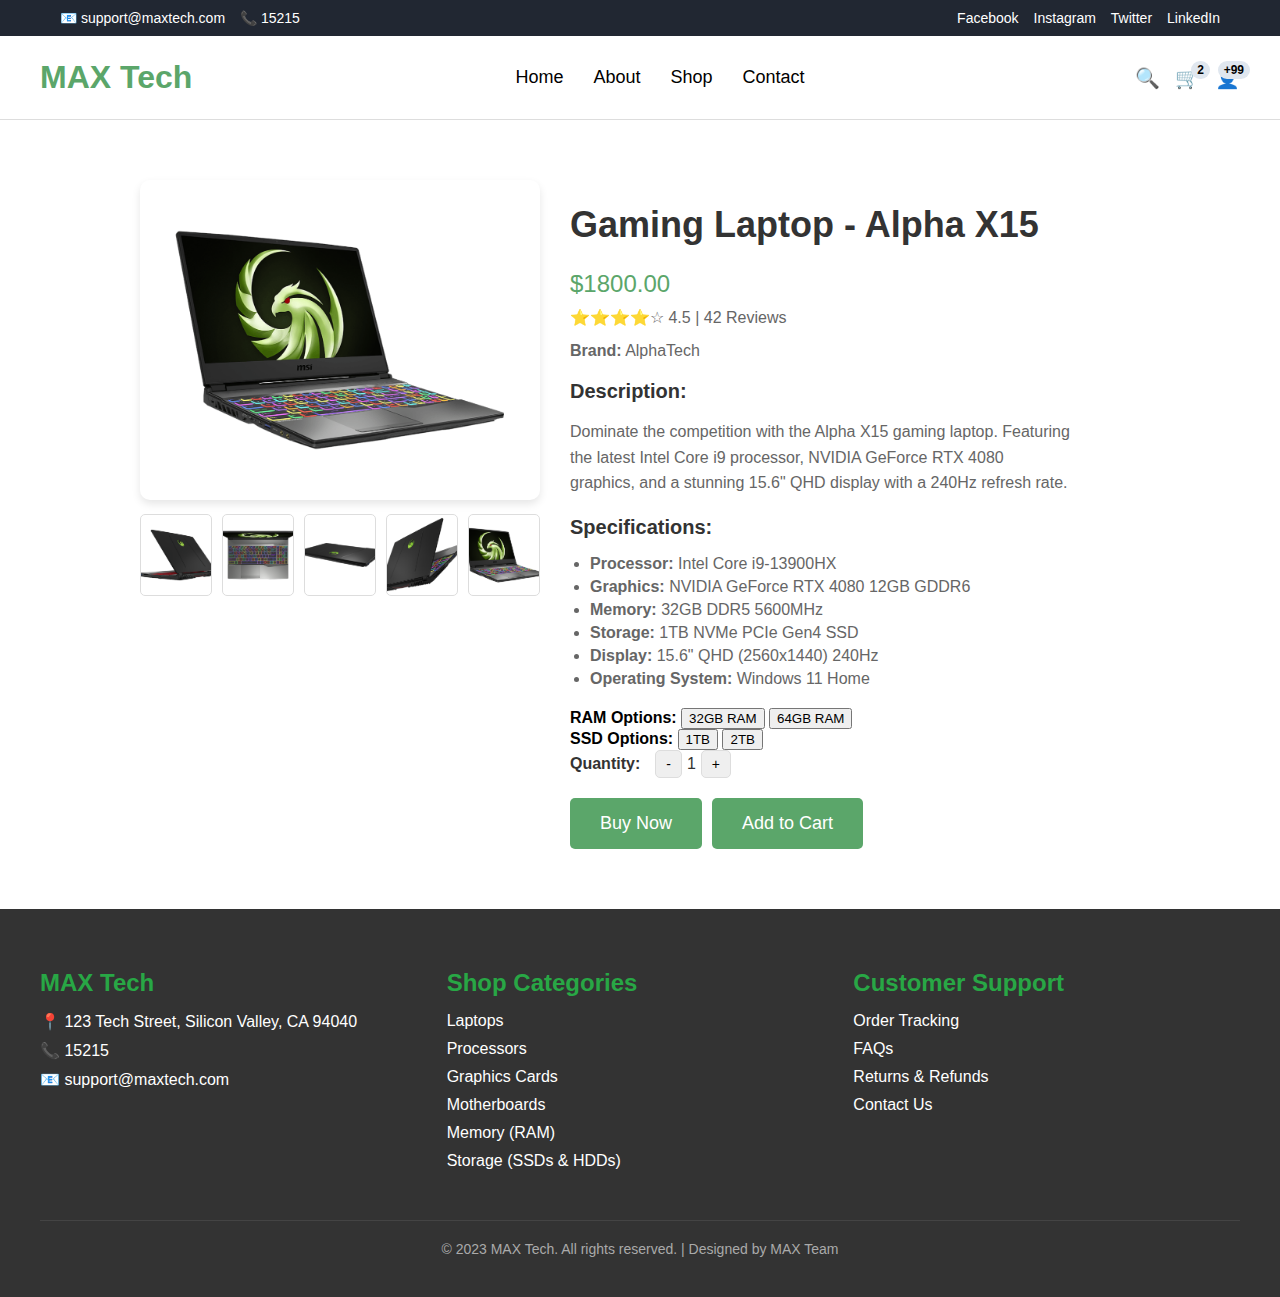
<file: maxtech12th/shop-single.html>
<!DOCTYPE html>
<html lang="en">
  <head>
    <meta charset="UTF-8" />
    <meta name="viewport" content="width=device-width, initial-scale=1.0" />
    <title>MAX Tech - Product Detail</title>
    <link rel="stylesheet" href="assets/css/styles.css" />
    <script src="https://code.jquery.com/jquery-3.7.1.min.js"></script>
    <!-- Unified CSS file -->
  </head>
  <body>
    <!-- Top Nav -->
    <nav class="top-nav">
      <div class="container">
        <div class="nav-content">
          <div class="contact-info">
            <span>📧 support@maxtech.com</span>
            <span>📞 15215</span>
          </div>
          <div class="social-links">
            <a href="#">Facebook</a>
            <a href="#">Instagram</a>
            <a href="#">Twitter</a>
            <a href="#">LinkedIn</a>
          </div>
        </div>
      </div>
    </nav>

    <!-- Main Nav -->
    <nav class="main-nav">
      <div class="container">
        <a class="logo" href="index.html">MAX Tech</a>
        <ul class="nav-menu">
          <li><a href="index.html">Home</a></li>
          <li><a href="about.html">About</a></li>
          <li><a href="shop.html">Shop</a></li>
          <li><a href="contact.html">Contact</a></li>
        </ul>
        <div class="nav-icons">
          <a href="#">🔍</a>
          <a href="cart.html">🛒<span id="cart-count" class="cart-count">2</span></a>
          <a href="sign-in.html">👤<span class="user-count">+99</span></a>
        </div>
      </div>
    </nav>

    <!-- Product Detail Section -->
    <section class="product-detail">
      <div class="container">
        <div class="product-content">
          <div class="product-images">
            <div class="main-image">
              <img
                src="assets/img/alfa.png"
                alt="Product Image"
                id="mainimage"
              />
            </div>
            <div class="thumbnail-images">
              <div class="thumbnail">
                <img
                  src="assets/img/a1.png"
                  alt="Thumbnail 1"
                  onclick="changeImage(this)"
                />
              </div>
              <div class="thumbnail">
                <img
                  src="assets/img/a2.png"
                  alt="Thumbnail 2"
                  onclick="changeImage(this)"
                />
              </div>
              <div class="thumbnail">
                <img
                  src="assets/img/a3.png"
                  alt="Thumbnail 3"
                  onclick="changeImage(this)"
                />
              </div>
              <div class="thumbnail">
                <img
                  src="assets/img/a4.png"
                  alt="Thumbnail 4"
                  onclick="changeImage(this)"
                />
              </div>
              <div class="thumbnail">
                <img
                  src="assets/img/a5.png"
                  alt="Thumbnail 5"
                  onclick="changeImage(this)"
                />
              </div>
            </div>
          </div>
          <div class="product-info">
            <h1>Gaming Laptop - Alpha X15</h1>
            <p class="price" id="p1">$1800.00</p>
            <div class="rating">
              <span>⭐️⭐️⭐️⭐️☆</span>
              <span>4.5 | 42 Reviews</span>
            </div>
            <div class="brand"><strong>Brand:</strong> AlphaTech</div>
            <div class="description">
              <h3>Description:</h3>
              <p>
                Dominate the competition with the Alpha X15 gaming laptop.
                Featuring the latest Intel Core i9 processor, NVIDIA GeForce RTX
                4080 graphics, and a stunning 15.6" QHD display with a 240Hz
                refresh rate.
              </p>
            </div>
            <div class="specifications">
              <h3>Specifications:</h3>
              <ul>
                <li><strong>Processor:</strong> Intel Core i9-13900HX</li>
                <li>
                  <strong>Graphics:</strong> NVIDIA GeForce RTX 4080 12GB GDDR6
                </li>
                <li id="ramSpec"><strong>Memory:</strong> 32GB DDR5 5600MHz</li>
                <li id="storageSpec">
                  <strong>Storage:</strong> 1TB NVMe PCIe Gen4 SSD
                </li>
                <li><strong>Display:</strong> 15.6" QHD (2560x1440) 240Hz</li>
                <li><strong>Operating System:</strong> Windows 11 Home</li>
              </ul>
            </div>
            <form class="product-form">
              <div class="options">
                <strong>RAM Options:</strong>
                <button
                  type="button"
                  onclick="changeRamSpecification('32GB DDR4 3200MHz')"
                >
                  32GB RAM
                </button>
                <button
                  type="button"
                  onclick="changeRamSpecification('64GB DDR5 6000MHz')"
                >
                  64GB RAM
                </button>
              </div>
              <div class="options">
                <strong>SSD Options:</strong>
                <button
                  type="button"
                  onclick="changeStorageSpecification('1TB NVMe PCIe Gen4 SSD')"
                >
                  1TB
                </button>
                <button
                  type="button"
                  onclick="changeStorageSpecification('2TB NVMe PCIe Gen4 SSD')"
                >
                  2TB
                </button>
              </div>
              <div class="quantity">
                <strong>Quantity:</strong>
                <button
                  type="button"
                  class="btn-quantity"
                  onclick="decreaseQuantity('laptopQty')"
                >
                  -
                </button>
                <span class="quantity-value" id="laptopQty">1</span>
                <button
                  type="button"
                  class="btn-quantity"
                  onclick="increaseQuantity('laptopQty')"
                >
                  +
                </button>
              </div>
              <div class="actions">
                <button
                  type="button"
                  class="btn-buy"
                  onclick="window.location.href='payment.html'"
                >
                  Buy Now
                </button>
                <button type="button" class="btn-add-to-cart" onclick="addtocart()">
                  Add to Cart
                </button>
              </div>
            </form>
          </div>
        </div>
      </div>
    </section>

    <!-- Footer -->
    <footer class="footer">
      <div class="container">
        <div class="footer-content">
          <div class="footer-section">
            <h2>MAX Tech</h2>
            <ul>
              <li>📍 123 Tech Street, Silicon Valley, CA 94040</li>
              <li>📞 15215</li>
              <li>📧 support@maxtech.com</li>
            </ul>
          </div>
          <div class="footer-section">
            <h2>Shop Categories</h2>
            <ul>
              <li><a href="#">Laptops</a></li>
              <li><a href="#">Processors</a></li>
              <li><a href="#">Graphics Cards</a></li>
              <li><a href="#">Motherboards</a></li>
              <li><a href="#">Memory (RAM)</a></li>
              <li><a href="#">Storage (SSDs & HDDs)</a></li>
            </ul>
          </div>
          <div class="footer-section">
            <h2>Customer Support</h2>
            <ul>
              <li><a href="#">Order Tracking</a></li>
              <li><a href="#">FAQs</a></li>
              <li><a href="#">Returns & Refunds</a></li>
              <li><a href="#">Contact Us</a></li>
            </ul>
          </div>
        </div>
        <div class="footer-bottom">
          <p>© 2023 MAX Tech. All rights reserved. | Designed by MAX Team</p>
        </div>
      </div>
    </footer>
    <script>
              function addtocart() {
          let cart = document.getElementById("cart-count");
          cart.innerHTML = parseInt(cart.innerHTML) + 1;
        }

      // image change script
      function changeImage(clickedImage) {
                    const mainImage = document.getElementById("mainimage");
                    mainImage.src = clickedImage.src;
                  }


      //price update scripts 

      // Store the base price outside the function so it doesn't reset every time
      const basePrice = 1800.00;
      let currentRamText = "32GB DDR4 3200MHz"; 
      let currentStorageText = "1TB NVMe PCIe Gen4 SSD"; 

      function changeRamSpecification(ramText) {
        document.getElementById("ramSpec").innerHTML ="<strong>Memory:</strong> " + ramText;
        currentRamText = ramText; // Update the current RAM text
        updatePrice(); 
      }

      function changeStorageSpecification(storageText) {
        document.getElementById("storageSpec").innerHTML ="<strong>Storage:</strong> " + storageText;
        currentStorageText = storageText; // Update the current Storage text
        updatePrice(); 
      }

      
      function increaseQuantity(qtyId) {
        let qtyElem = document.getElementById(qtyId);
        let qty = parseInt(qtyElem.innerText);
        qty++;
        qtyElem.innerText = qty;
        updatePrice(); 
      }

      function decreaseQuantity(qtyId) {
        let qtyElem = document.getElementById(qtyId);
        let qty = parseInt(qtyElem.innerText);
        if (qty > 1) {
          qty--;
          qtyElem.innerText = qty;
          updatePrice(); 
        }
      }

      function updatePrice() {
        
        const quantity = parseInt(document.getElementById("laptopQty").innerText);

        let ramPriceAdjustment = 0;
        if (currentRamText === "64GB DDR5 6000MHz") {
          ramPriceAdjustment = 700;
        }
       
        let storagePriceAdjustment = 0;
        if (currentStorageText === "2TB NVMe PCIe Gen4 SSD") {
          storagePriceAdjustment = 1000;
        }

        const totalPrice = (basePrice + ramPriceAdjustment + storagePriceAdjustment) * quantity;

        const priceElement = document.getElementById("p1");

        priceElement.innerText = "$" + totalPrice; 
      }   
    </script>
  </body>
</html>
</file>
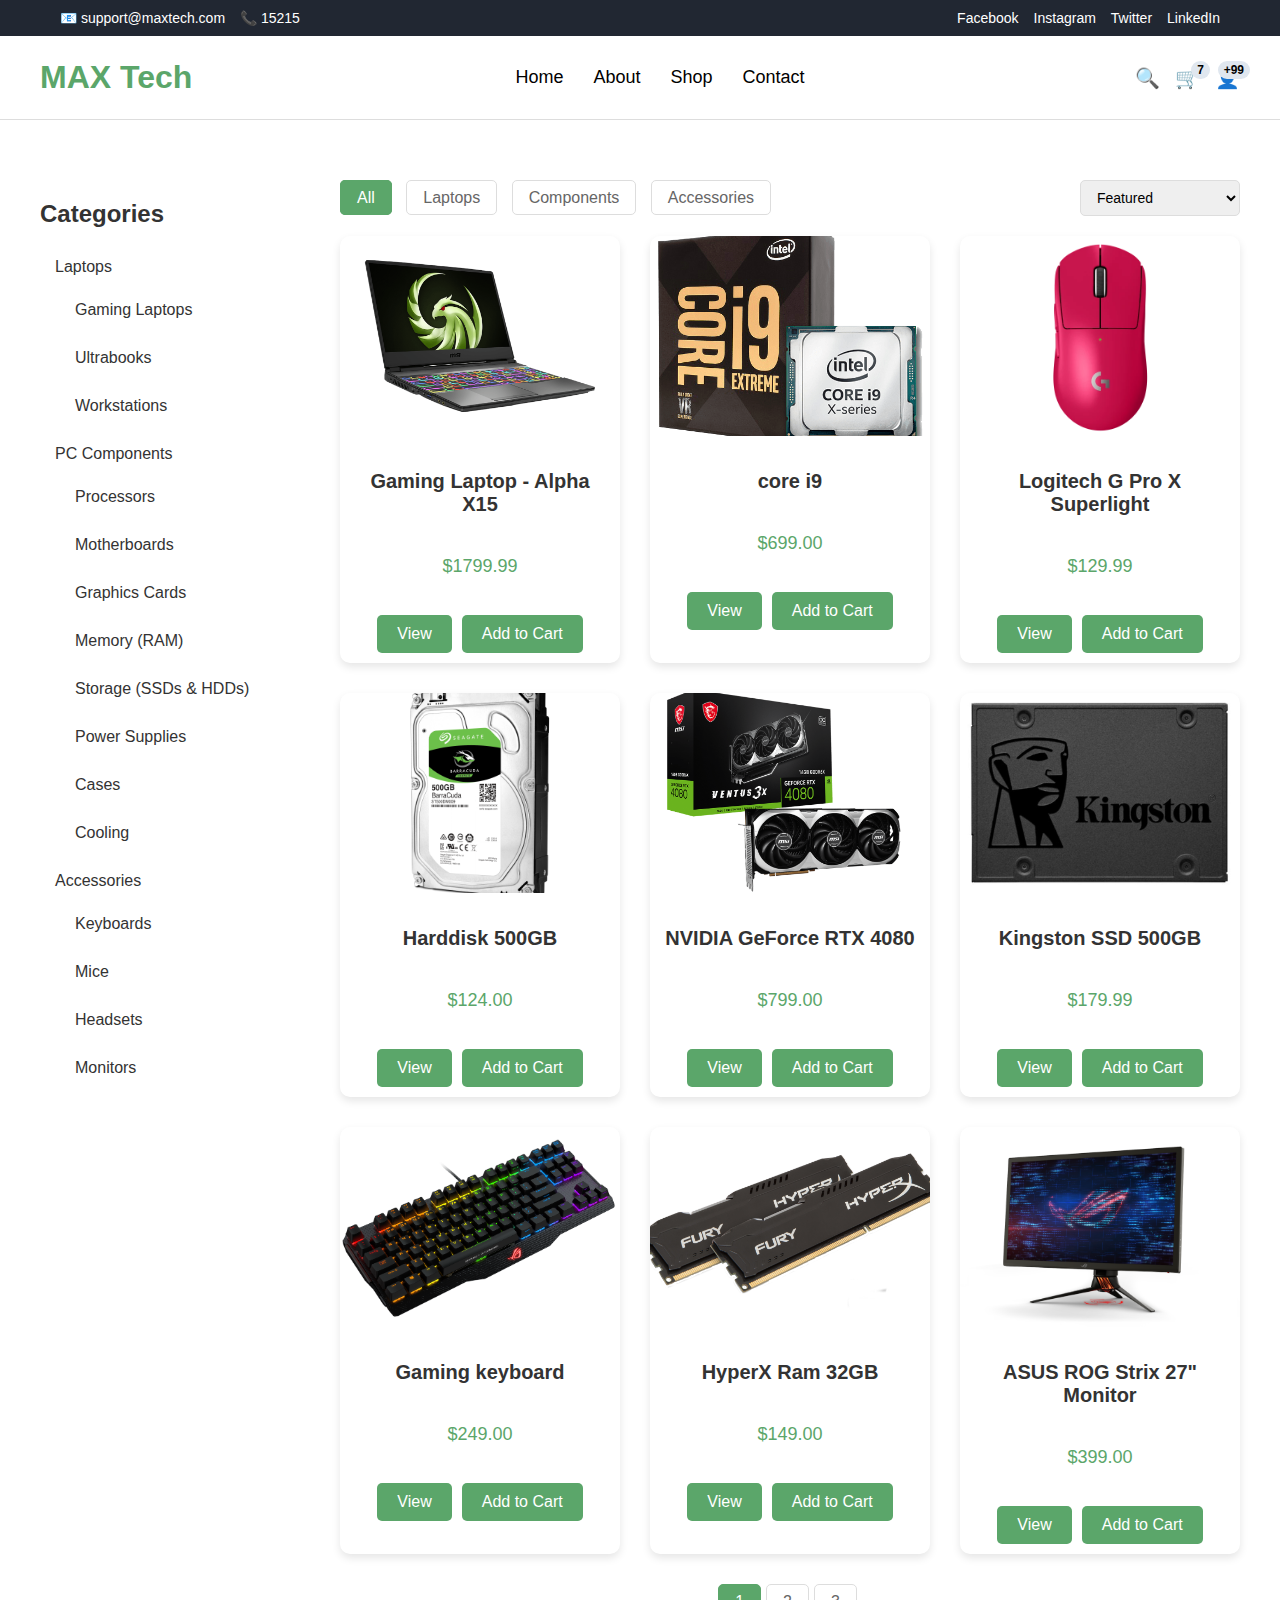
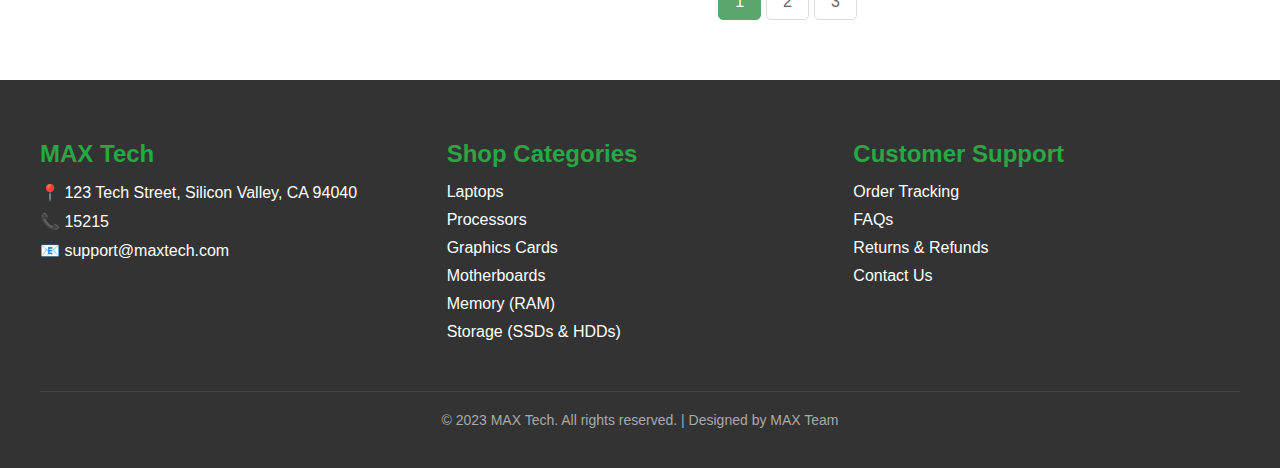
<file: maxtech12th/shop.html>
<!DOCTYPE html>
<html lang="en">
  <head>
    <meta charset="UTF-8" />
    <meta name="viewport" content="width=device-width, initial-scale=1.0" />
    <title>MAX Tech - Product Catalog</title>
    <link rel="stylesheet" href="assets/css/styles.css" />
    <script src="https://code.jquery.com/jquery-3.7.1.min.js"></script>
    <script>
      $(document).ready(function () {
        $(".product-card").hover(
          function () {
            $(this).css("background-color", "#f0f0f0");
            $(this).find("h3, .price").css("color", "#007bff");
          },
          function () {
            $(this).css("background-color", "");
            $(this).find("h3, .price").css("color", "");
          }
        );
        // Discount banner animation
        $("#discount-banner")
          .slideDown(800)
          .animate({ top: "0px" }, 500)
          .delay(4000)
          .fadeOut(1000);
      });
    </script>

    <!-- Unified CSS file -->
  </head>
  <body>
    <!-- Top Nav -->
    <nav class="top-nav">
      <div class="container">
        <div class="nav-content">
          <div class="contact-info">
            <span>📧 support@maxtech.com</span>
            <span>📞 15215</span>
          </div>
          <div class="social-links">
            <a href="#">Facebook</a>
            <a href="#">Instagram</a>
            <a href="#">Twitter</a>
            <a href="#">LinkedIn</a>
          </div>
        </div>
      </div>
    </nav>

    <!-- Main Nav -->
    <nav class="main-nav">
      <div class="container">
        <a class="logo" href="index.html">MAX Tech</a>
        <ul class="nav-menu">
          <li><a href="index.html">Home</a></li>
          <li><a href="about.html">About</a></li>
          <li><a href="shop.html">Shop</a></li>
          <li><a href="contact.html">Contact</a></li>
        </ul>
        <div class="nav-icons">
          <a href="#">🔍</a>
          <a href="cart.html">🛒<span class="cart-count">7</span></a>
          <a href="sign-in.html">👤<span class="user-count">+99</span></a>
        </div>
      </div>
    </nav>
    <div
      id="discount-banner"
      style="
        display: none;
        position: fixed;
        top: -100px;
        width: 100%;
        background: crimson;
        color: white;
        text-align: center;
        padding: 15px;
        font-size: 1.2rem;
        z-index: 9999;
      "
    >
      🔥 20% OFF on Gaming Laptops! Limited Time Offer!
    </div>

    <!-- Product Listing Section -->
    <section class="product-listing">
      <div class="container">
        <div class="row">
          <div class="col-lg-3">
            <h2>Categories</h2>
            <ul class="categories-list">
              <li>
                <a href="#">Laptops</a>
                <ul>
                  <li><a href="#">Gaming Laptops</a></li>
                  <li><a href="#">Ultrabooks</a></li>
                  <li><a href="#">Workstations</a></li>
                </ul>
              </li>
              <li>
                <a href="#">PC Components</a>
                <ul>
                  <li><a href="#">Processors</a></li>
                  <li><a href="#">Motherboards</a></li>
                  <li><a href="#">Graphics Cards</a></li>
                  <li><a href="#">Memory (RAM)</a></li>
                  <li><a href="#">Storage (SSDs & HDDs)</a></li>
                  <li><a href="#">Power Supplies</a></li>
                  <li><a href="#">Cases</a></li>
                  <li><a href="#">Cooling</a></li>
                </ul>
              </li>
              <li>
                <a href="#">Accessories</a>
                <ul>
                  <li><a href="#">Keyboards</a></li>
                  <li><a href="#">Mice</a></li>
                  <li><a href="#">Headsets</a></li>
                  <li><a href="#">Monitors</a></li>
                </ul>
              </li>
            </ul>
          </div>
          <div class="col-lg-9">
            <div class="filters">
              <div class="filter-options">
                <a href="#" class="active">All</a>
                <a href="#">Laptops</a>
                <a href="#">Components</a>
                <a href="#">Accessories</a>
              </div>
              <div class="sort-options">
                <select>
                  <option>Featured</option>
                  <option>A to Z</option>
                  <option>Price: Low to High</option>
                  <option>Price: High to Low</option>
                </select>
              </div>
            </div>
            <div class="product-grid">
              <div class="product-card">
                <img
                  src="assets/img/alfa.png"
                  alt="Product 1"
                  id="img-laptop"
                />
                <h3>Gaming Laptop - Alpha X15</h3>
                <p class="price">$1799.99</p>
                <div class="actions">
                  <a href="shop-single.html" class="btn-view">View</a>
                  <a href="#" class="btn-add-to-cart">Add to Cart</a>
                </div>
              </div>
              <div class="product-card">
                <img src="assets/img/core i9.png" alt="Product 2" />
                <h3>core i9</h3>
                <p class="price">$699.00</p>
                <div class="actions">
                  <a href="shop-single.html" class="btn-view">View</a>
                  <a href="#" class="btn-add-to-cart">Add to Cart</a>
                </div>
              </div>
              <div class="product-card">
                <img
                  src="assets/img/gallery-5-pro-x-superlight-2-gaming-mouse-magenta.webp"
                  alt="Product 3"
                />
                <h3>Logitech G Pro X Superlight</h3>
                <p class="price">$129.99</p>
                <div class="actions">
                  <a href="shop-single.html" class="btn-view">View</a>
                  <a href="#" class="btn-add-to-cart">Add to Cart</a>
                </div>
              </div>
              <div class="product-card">
                <img src="assets/img/harddisk.jpg" alt="Product 4" />
                <h3>Harddisk 500GB</h3>
                <p class="price">$124.00</p>
                <div class="actions">
                  <a href="shop-single.html" class="btn-view">View</a>
                  <a href="#" class="btn-add-to-cart" id="harddiskAddToCart"
                    >Add to Cart</a
                  >
                </div>
              </div>
              <div class="product-card">
                <img src="assets/img/4080.png" alt="Product 5" />
                <h3>NVIDIA GeForce RTX 4080</h3>
                <p class="price">$799.00</p>
                <div class="actions">
                  <a href="shop-single.html" class="btn-view">View</a>
                  <a href="#" class="btn-add-to-cart">Add to Cart</a>
                </div>
              </div>
              <div class="product-card">
                <img src="assets/img/ssd.png" alt="Product 6" />
                <h3>Kingston SSD 500GB</h3>
                <p class="price">$179.99</p>
                <div class="actions">
                  <a href="shop-single.html" class="btn-view">View</a>
                  <a href="#" class="btn-add-to-cart">Add to Cart</a>
                </div>
              </div>
              <div class="product-card">
                <img src="assets/img/keyboard.png" alt="Product 7" />
                <h3>Gaming keyboard</h3>
                <p class="price">$249.00</p>
                <div class="actions">
                  <a href="shop-single.html" class="btn-view">View</a>
                  <a href="#" class="btn-add-to-cart">Add to Cart</a>
                </div>
              </div>
              <div class="product-card">
                <img src="assets/img/ram.png" alt="Product 8" />
                <h3>HyperX Ram 32GB</h3>
                <p class="price">$149.00</p>
                <div class="actions">
                  <a href="shop-single.html" class="btn-view">View</a>
                  <a href="#" class="btn-add-to-cart">Add to Cart</a>
                </div>
              </div>
              <div class="product-card">
                <img src="assets/img/moniter.png" alt="Product 9" />
                <h3>ASUS ROG Strix 27" Monitor</h3>
                <p class="price">$399.00</p>
                <div class="actions">
                  <a href="shop-single.html" class="btn-view">View</a>
                  <a href="#" class="btn-add-to-cart">Add to Cart</a>
                </div>
              </div>
            </div>
            <div class="pagination">
              <a href="#" class="active">1</a>
              <a href="#">2</a>
              <a href="#">3</a>
            </div>
          </div>
        </div>
      </div>
    </section>

    <!-- Footer -->
    <footer class="footer">
      <div class="container">
        <div class="footer-content">
          <div class="footer-section">
            <h2>MAX Tech</h2>
            <ul>
              <li>📍 123 Tech Street, Silicon Valley, CA 94040</li>
              <li>📞 15215</li>
              <li>📧 support@maxtech.com</li>
            </ul>
          </div>
          <div class="footer-section">
            <h2>Shop Categories</h2>
            <ul>
              <li><a href="#">Laptops</a></li>
              <li><a href="#">Processors</a></li>
              <li><a href="#">Graphics Cards</a></li>
              <li><a href="#">Motherboards</a></li>
              <li><a href="#">Memory (RAM)</a></li>
              <li><a href="#">Storage (SSDs & HDDs)</a></li>
            </ul>
          </div>
          <div class="footer-section">
            <h2>Customer Support</h2>
            <ul>
              <li><a href="#">Order Tracking</a></li>
              <li><a href="#">FAQs</a></li>
              <li><a href="#">Returns & Refunds</a></li>
              <li><a href="#">Contact Us</a></li>
            </ul>
          </div>
        </div>
        <div class="footer-bottom">
          <p>© 2023 MAX Tech. All rights reserved. | Designed by MAX Team</p>
        </div>
      </div>
    </footer>

    <!-- Alert Overlay -->
    <div class="alert-overlay" id="harddiskAlert">
      <div class="alert-box">
        <h2>Out of Stock</h2>
        <p>
          We're sorry, but this product is currently unavailable. Please check
          back later.
        </p>
        <button onclick="closeAlert('harddiskAlert')">OK</button>
      </div>
    </div>

    <script src="main.js"></script>
  </body>
</html>
</file>
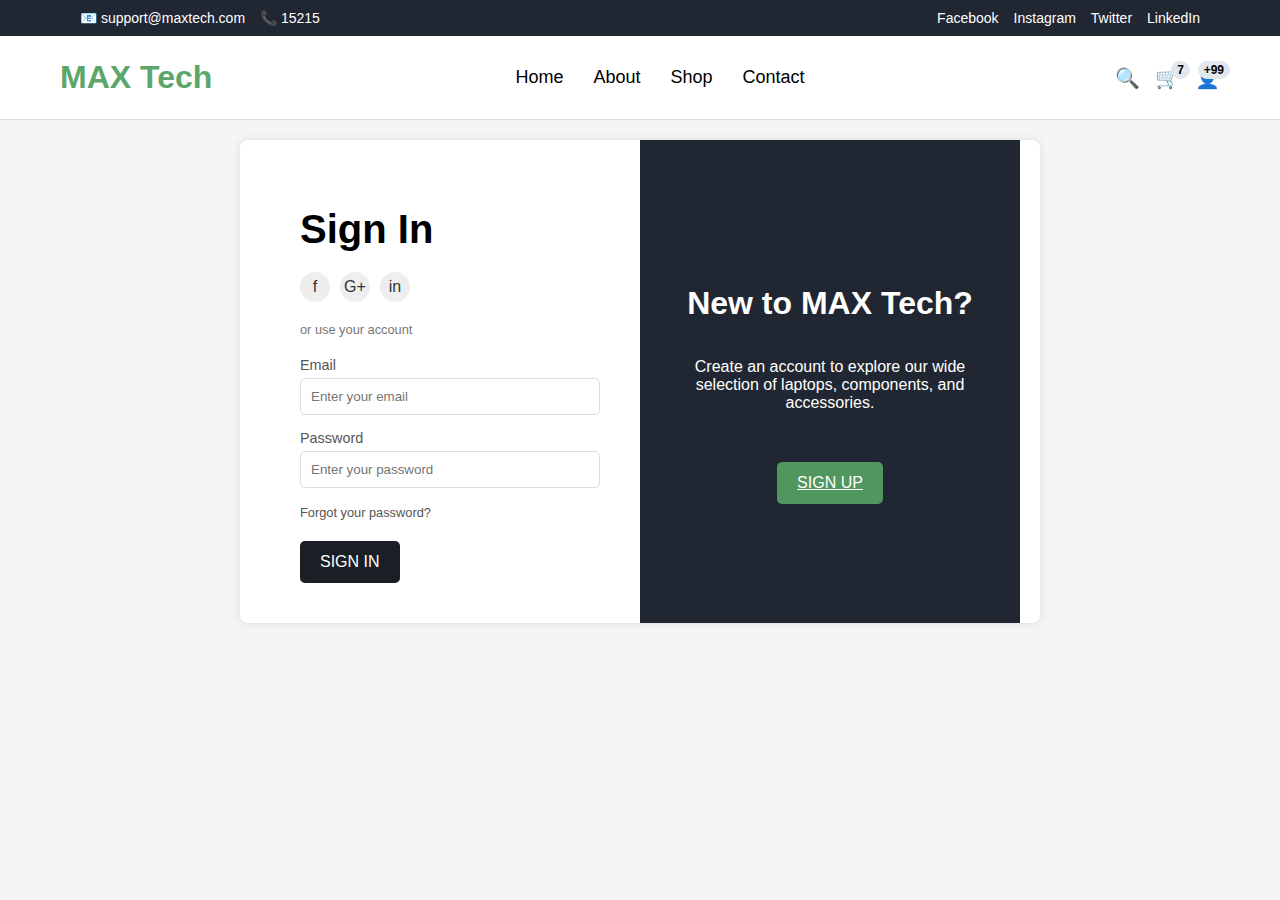
<file: maxtech12th/sign-in.html>
<!DOCTYPE html>
<html lang="en">
  <head>
    <meta charset="UTF-8" />
    <meta name="viewport" content="width=device-width, initial-scale=1.0" />
    <title>MAX Tech - Sign In</title>
    <link rel="stylesheet" href="assets/css/authin.css" />
    <script src="https://code.jquery.com/jquery-3.7.1.min.js"></script>
    <script>
      $(document).ready(function () {
        $("input").focus(function () {
          $(this).css("background-color", "lightblue");
        });
        $("input").blur(function () {
          $(this).css("background-color", "lightgreen");
        });
      });
    </script>
  </head>
  <body>
    <!-- Top Nav -->
    <nav class="top-nav">
      <div class="container">
        <div class="nav-content">
          <div class="contact-info">
            <span>📧 support@maxtech.com</span>
            <span>📞 15215</span>
          </div>
          <div class="social-links">
            <a href="#">Facebook</a>
            <a href="#">Instagram</a>
            <a href="#">Twitter</a>
            <a href="#">LinkedIn</a>
          </div>
        </div>
      </div>
    </nav>

    <!-- Main Nav -->
    <nav class="main-nav">
      <div class="container">
        <a class="logo" href="index.html">MAX Tech</a>
        <ul class="nav-menu">
          <li><a href="index.html">Home</a></li>
          <li><a href="about.html">About</a></li>
          <li><a href="shop.html">Shop</a></li>
          <li><a href="contact.html">Contact</a></li>
        </ul>
        <div class="nav-icons">
          <a href="#">🔍</a>
          <a href="cart.html">🛒<span class="cart-count">7</span></a>
          <a href="sign-in.html">👤<span class="user-count">+99</span></a>
        </div>
      </div>
    </nav>

    <div class="container auth">
      <div class="sign-in-section">
        <h1>Sign In</h1>

        <div class="social-login">
          <div class="social-icon">f</div>
          <div class="social-icon">G+</div>
          <div class="social-icon">in</div>
        </div>

        <div class="or-use-account">or use your account</div>

        <form>
          <div class="form-group">
            <label for="email">Email</label>
            <input
              type="email"
              id="email"
              name="email"
              placeholder="Enter your email"
            />
          </div>

          <div class="form-group">
            <label for="password">Password</label>
            <input
              type="password"
              id="password"
              name="password"
              placeholder="Enter your password"
            />
          </div>

          <div class="forgot-password">
            <a href="#">Forgot your password?</a>
          </div>

          <button type="submit" class="sign-in-button">SIGN IN</button>
        </form>
      </div>

      <div class="sign-up-section">
        <h2>New to MAX Tech?</h2>
        <p>
          Create an account to explore our wide selection of laptops,
          components, and accessories.
        </p>
        <a href="sign-up.html" class="sign-up-button">SIGN UP</a>
      </div>
    </div>
  </body>
</html>
</file>
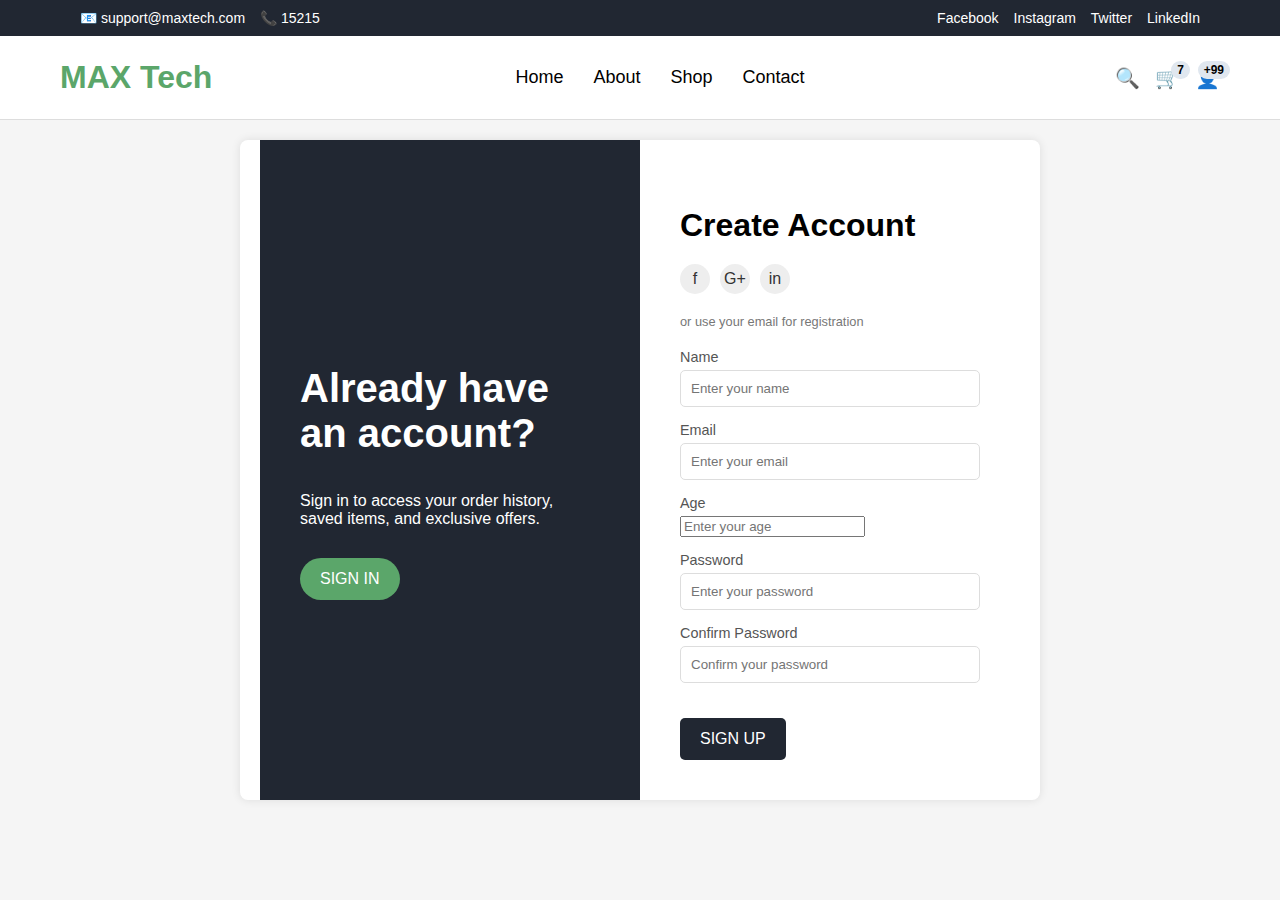
<file: maxtech12th/sign-up.html>
<!DOCTYPE html>
<html lang="en">
<head>
    <meta charset="UTF-8">
    <meta name="viewport" content="width=device-width, initial-scale=1.0">
    <title>MAX Tech - Create Account</title>
    <link rel="stylesheet" href="assets/css/authup.css">
    <script src="https://code.jquery.com/jquery-3.7.1.min.js"></script>
    
</head>
<body>

    <nav class="top-nav">
        <div class="container">
            <div class="nav-content">
                <div class="contact-info">
                    <span>📧 support@maxtech.com</span>
                    <span>📞 15215</span>
                </div>
                <div class="social-links">
                    <a href="#">Facebook</a>
                    <a href="#">Instagram</a>
                    <a href="#">Twitter</a>
                    <a href="#">LinkedIn</a>
                </div>
            </div>
        </div>
    </nav>

    <nav class="main-nav">
        <div class="container">
            <a class="logo" href="index.html">MAX Tech</a>
            <ul class="nav-menu">
                <li><a href="index.html">Home</a></li>
                <li><a href="about.html">About</a></li>
                <li><a href="shop.html">Shop</a></li>
                <li><a href="contact.html">Contact</a></li>
            </ul>
            <div class="nav-icons">
                <a href="#">🔍</a>
                <a href="cart.html">🛒<span class="cart-count">7</span></a>
                <a href="sign-in.html">👤<span class="user-count">+99</span></a>
            </div>
        </div>
    </nav>

    <div class="container auth-page">
        <div class="welcome-section">
            <h1>Already have an account?</h1>
            <p>Sign in to access your order history, saved items, and exclusive offers.</p>
            <a href="sign-in.html" class="sign-in-button">SIGN IN</a>
        </div>

        <div class="create-account-section">
            <h2>Create Account</h2>

            <div class="social-login">
                <div class="social-icon">f</div>
                <div class="social-icon">G+</div>
                <div class="social-icon">in</div>
            </div>

            <div class="or-use-account">or use your email for registration</div>

            <form>
                <div class="form-group">
                    <label for="name">Name</label>
                    <input type="text" id="name" name="name" placeholder="Enter your name">
                    <span id="name-validation-icon" role="alert"></span>
                </div>

                <div class="form-group"> 
                    <label for="email">Email</label>
                    <input type="email" id="email" name="email" placeholder="Enter your email">
                    <span id="email-validation-icon" role="alert"></span>
                </div>

                <div class="form-group">
                    <label for="age">Age</label>
                    <input type="number" id="age" name="age" placeholder="Enter your age">
                    <span id="age-validation-icon" role="alert"></span>
                    <div id="age-warning-message" class="warning-message"></div>
                </div>

                <div class="form-group">
                    <label for="password">Password</label>
                    <input type="password" id="password" name="password" placeholder="Enter your password">
                    <span id="password-validation-icon" role="alert"></span>
                    <div id="password-message" class="valid-message"></div>
                </div>

                <div class="form-group">
                    <label for="confirm-password">Confirm Password</label>
                    <input type="password" id="confirm-password" name="confirm-password" placeholder="Confirm your password">
                    <span id="confirm-password-validation-icon" role="alert"></span>
                    <div id="confirm-password-message" class="valid-message"></div>
                </div>

                <button type="submit" class="sign-up-button">SIGN UP</button>
            </form>
        </div>
    </div>

    <script>
        document.addEventListener('DOMContentLoaded', function() {
            const nameInput = document.getElementById('name');
            const emailInput = document.getElementById('email');
            const ageInput = document.getElementById('age');
            const passwordInput = document.getElementById('password');
            const confirmPasswordInput = document.getElementById('confirm-password');

            const nameValidationIcon = document.getElementById('name-validation-icon');
            const emailValidationIcon = document.getElementById('email-validation-icon');
            const ageValidationIcon = document.getElementById('age-validation-icon');
            const passwordValidationIcon = document.getElementById('password-validation-icon');
            const confirmPasswordValidationIcon = document.getElementById('confirm-password-validation-icon');

            const ageWarningMessage = document.getElementById('age-warning-message');
            const confirmPasswordMessage = document.getElementById('confirm-password-message');
            const passwordMessage = document.getElementById('password-message');


            // Basic validation for name and email (any input)
            nameInput.addEventListener('input', function() {
                if (nameInput.value.trim() !== '') {
                    nameValidationIcon.textContent = '✅';
                    nameValidationIcon.style.color = 'green';
                } else {
                    nameValidationIcon.textContent = '❌';
                    nameValidationIcon.style.color = 'red';
                }
            });

            emailInput.addEventListener('input', function() {
                if (emailInput.value.trim() !== '') {
                    emailValidationIcon.textContent = '✅';
                    emailValidationIcon.style.color = 'green';
                } else {
                    emailValidationIcon.textContent = '❌';
                    emailValidationIcon.style.color = 'red';
                }
            });


            // Age validation logic
            ageInput.addEventListener('input', function() {
                const age = ageInput.value;
                if (age < 12) {
                    ageWarningMessage.textContent = "You must be at least 12 years old to register.";
                    ageWarningMessage.style.color = 'red';
                    ageValidationIcon.textContent = '❌';
                    ageValidationIcon.style.color = 'red';
                } else {
                    ageWarningMessage.textContent = "";
                    ageValidationIcon.textContent = '✅';
                    ageValidationIcon.style.color = 'green';
                }
            });

            // Password validation logic
            function validatePassword(password) {
                const hasLetter = /[a-zA-Z]/.test(password);
                const hasNumber = /\d/.test(password);
                const isValidLength = password.length >= 6;

                if (hasLetter && hasNumber && isValidLength) {
                    passwordMessage.textContent = "Password is valid.";
                    passwordMessage.style.color = 'green';
                    passwordValidationIcon.textContent = "✔️";
                    passwordValidationIcon.style.color = 'green';
                } else {
                    passwordMessage.textContent = "Password must contain at least one letter, one number, and be at least 6 characters long.";
                    passwordMessage.style.color = 'red';
                    passwordValidationIcon.textContent = "❌";
                    passwordValidationIcon.style.color = 'red';
                }
            }

            passwordInput.addEventListener('input', function() {
                const password = passwordInput.value;
                validatePassword(password);
            });

            // Confirm password validation logic
            confirmPasswordInput.addEventListener('input', function() {
                const password = passwordInput.value;
                const confirmPassword = confirmPasswordInput.value;
                if (password !== confirmPassword) {
                    confirmPasswordMessage.textContent = "Passwords do not match.";
                    confirmPasswordMessage.style.color = 'red';
                    confirmPasswordValidationIcon.textContent = '❌';
                    confirmPasswordValidationIcon.style.color = 'red';
                } else {
                    confirmPasswordMessage.textContent = "Passwords match.";
                    confirmPasswordMessage.style.color = 'green';
                    confirmPasswordValidationIcon.textContent = '✔️';
                    confirmPasswordValidationIcon.style.color = 'green';
                }
            });

        });
    </script>

</body>
</html>
</file>
<file: maxtech12th/assets/css/styles.css>
/* Top Navigation Bar */
.top-nav {
  background-color: #212732; /* Dark navy background */
  padding: 10px 0;
  font-size: 14px;
  color: white;
  width: 100%;
}

.top-nav .nav-content {
  display: flex;
  justify-content: space-between;
  align-items: center;
  max-width: 1200px;
  margin: 0 auto;
  padding: 0 20px;
}

.top-nav .contact-info {
  display: flex;
  gap: 15px;
  align-items: center;
}

.top-nav .social-links {
  display: flex;
  gap: 15px;
}

.top-nav .social-links a {
  color: white;
  text-decoration: none;
  font-size: 14px;
}

.top-nav .social-links a:hover {
  text-decoration: underline;
}

/* Main Navigation Bar */
.main-nav {
  background-color: white;
  padding: 15px 0;
  border-bottom: 1px solid #ddd;
  width: 100%;
}

.main-nav .container {
  display: flex;
  justify-content: space-between;
  align-items: center;
  max-width: 1200px;
  margin: 0 auto;
  padding: 0 20px;
}

/* Left Section: Logo */
.main-nav .logo {
  font-size: 32px;
  font-weight: bold;
  color: #5ba66a;
  text-decoration: none;
  flex: 1; /* Takes up available space on the left */
}

/* Center Section: Navigation Menu */
.main-nav .nav-menu {
  list-style: none;
  display: flex;
  gap: 30px;
  justify-content: center;
  flex: 2; /* Centers the menu */
}

.main-nav .nav-menu li {
  display: inline;
}

.main-nav .nav-menu a {
  text-decoration: none;
  color: black;
  font-size: 18px;
  transition: color 0.3s ease;
}

.main-nav .nav-menu a:hover {
  color: #5ba66a;
}

/* Right Section: Navigation Icons */
.main-nav .nav-icons {
  display: flex;
  align-items: center;
  gap: 15px;
  justify-content: flex-end;
  flex: 1; /* Aligns icons to the right */
}

.main-nav .nav-icons a {
  font-size: 20px;
  text-decoration: none;
  color: black;
  position: relative;
}

/* Badge Counters for Icons */
.main-nav .nav-icons .cart-count,
.main-nav .nav-icons .user-count {
  position: absolute;
  top: -5px;
  right: -10px;
  background-color: #e0e7ef; /* Light blue */
  color: black;
  font-size: 12px;
  font-weight: bold;
  padding: 2px 6px;
  border-radius: 15px;
}


/* Footer Styles */
footer {
  background-color: #333; /* Dark background */
  color: #fff; /* White text */
  padding: 40px 20px; /* Padding for spacing */
}

footer .footer-content {
  display: flex;
  justify-content: space-between;
  flex-wrap: wrap;
  gap: 20px; /* Space between sections */
}

footer .footer-section {
  flex: 1;
  min-width: 200px; /* Minimum width for each section */
  margin-bottom: 20px;
}

footer .footer-section h2 {
  font-size: 24px;
  margin-bottom: 15px;
  color: #28a745; /* Green color for headings */
}

footer .footer-section ul {
  list-style: none;
  padding: 0;
  margin: 0;
}

footer .footer-section ul li {
  margin-bottom: 10px;
}

footer .footer-section ul li a {
  color: #fff; /* White text for links */
  text-decoration: none;
  transition: color 0.3s ease; /* Smooth hover effect */
}

footer .footer-section ul li a:hover {
  color: #28a745; /* Green color on hover */
}

footer .footer-section p {
  margin: 0;
  line-height: 1.6;
}

footer .footer-bottom {
  text-align: center;
  margin-top: 20px;
  padding-top: 20px;
  border-top: 1px solid #444; /* Light border for separation */
}

footer .footer-bottom p {
  margin: 0;
  font-size: 14px;
  color: #aaa; /* Light gray text for copyright */
}

footer .subscribe {
  display: flex;
  gap: 10px; /* Space between input and button */
  margin-top: 10px;
}

footer .subscribe input {
  padding: 10px;
  border: 1px solid #444;
  border-radius: 5px;
  background-color: #444;
  color: #fff;
  flex: 1;
}

footer .subscribe button {
  background-color: #28a745; /* Green button */
  color: #fff;
  padding: 10px 20px;
  border: none;
  border-radius: 5px;
  cursor: pointer;
  transition: background-color 0.3s ease; /* Smooth hover effect */
}

footer .subscribe button:hover {
  background-color: #218838; /* Darker green on hover */
}
/* Responsive Design */
@media (max-width: 768px) {
  .categories .category-cards, .product-listing .product-grid {
      flex-direction: column;
  }

  .categories .card, .product-listing .product-card {
      width: 100%;
      margin-bottom: 20px;
  }

  footer .footer-content {
      flex-direction: column;
  }

  footer .footer-section {
      width: 100%;
      margin-bottom: 20px;
  }
}

















/* --- General Styles (Apply to all pages) --- */

body {
  font-family: Arial, sans-serif;
  margin: 0;
  padding: 0;
  box-sizing: border-box; /* Include padding and border in element's total width and height */
}

.container {
  max-width: 1200px;
  margin: 0 auto;
  padding: 0 20px;
}

/* --- Index.html Styles --- */

/* Hero Banner */
.hero-banner {
  background-color: #f8f9fa; /* Light grey */
  padding: 80px 0;
  text-align: center;
}

.hero-banner h1 {
  font-size: 48px;
  margin-bottom: 20px;
  color: #333;
}

.hero-banner p {
  font-size: 18px;
  color: #666;
  margin-bottom: 30px;
}

.btn-shop {
  background-color: #5ba66a; /* Green */
  color: white;
  padding: 15px 30px;
  text-decoration: none;
  border-radius: 5px;
  font-size: 18px;
  transition: background-color 0.3s ease;
}

.btn-shop:hover {
  background-color: #4a8a57; /* Darker green */
}

/* Categories Section */
.categories {
  padding: 60px 0;
  text-align: center;
}

.categories h2 {
  font-size: 36px;
  margin-bottom: 20px;
  color: #333;
}

.categories p {
  font-size: 16px;
  color: #666;
  margin-bottom: 40px;
}

.categories .category-cards {
  display: flex;
  justify-content: center;
  gap: 30px;
  flex-wrap: wrap; /* Allow items to wrap to the next line */
}

.categories .card {
  width: 300px;
  background-color: #fff;
  border-radius: 10px;
  box-shadow: 0 4px 8px rgba(0, 0, 0, 0.1);
  overflow: hidden;
  transition: transform 0.3s ease;
}

.categories .card:hover {
  transform: translateY(-5px);
}

.categories .card img {
  width: 100%;
  height: 200px;
  object-fit: cover;
}

.categories .card h3 {
  font-size: 24px;
  padding: 20px;
  color: #333;
  text-align: center;
}

.btn-category {
  background-color: #5ba66a;
  color: white;
  padding: 10px 20px;
  text-decoration: none;
  border-radius: 5px;
  font-size: 16px;
  display: inline-block;
  margin-bottom: 20px;
  transition: background-color 0.3s ease;
}

.btn-category:hover {
  background-color: #4a8a57;
}

/* Featured Products Section */
.featured-products {
  padding: 60px 0;
  text-align: center;
  background-color: #f8f9fa;
}

.featured-products h2 {
  font-size: 36px;
  margin-bottom: 20px;
  color: #333;
}

.featured-products p {
  font-size: 16px;
  color: #666;
  margin-bottom: 40px;
}

.featured-products .product-cards {
  display: flex;
  justify-content: center;
  gap: 30px;
  flex-wrap: wrap;
}

.featured-products .card {
  width: 300px;
  background-color: #fff;
  border-radius: 10px;
  box-shadow: 0 4px 8px rgba(0, 0, 0, 0.1);
  overflow: hidden;
  transition: transform 0.3s ease;
}

.featured-products .card:hover {
  transform: translateY(-5px);
}

.featured-products .card img {
  width: 100%;
  height: 200px;
  object-fit: cover;
}

.featured-products .card h3 {
  font-size: 24px;
  padding: 10px;
  color: #333;
  text-align: center;
}

.featured-products .card p {
  font-size: 18px;
  color: #5ba66a; /* green price */
  padding: 10px;
  text-align: center;
}

.btn-product {
  background-color: #5ba66a;
  color: white;
  padding: 10px 20px;
  text-decoration: none;
  border-radius: 5px;
  font-size: 16px;
  display: inline-block;
  margin-bottom: 20px;
  transition: background-color 0.3s ease;
}

.btn-product:hover {
  background-color: #4a8a57;
}

/* --- About.html Styles --- */

/* About Banner Section */
.about-banner {
  padding: 60px 0;
  background-color: #f8f9fa;
}

.about-banner .banner-content {
  display: flex;
  align-items: center;
  justify-content: space-around;
  flex-wrap: wrap;
  gap: 30px;
}

.about-banner .text-content {
  flex: 1;
  max-width: 500px;
}

.about-banner .image-content {
  flex: 1;
  max-width: 500px;
}

.about-banner h1 {
  font-size: 42px;
  margin-bottom: 20px;
  color: #333;
}

.about-banner p {
  font-size: 18px;
  color: #666;
  line-height: 1.6;
}

.about-banner img {
  width: 100%;
  border-radius: 10px;
  box-shadow: 0 4px 8px rgba(0, 0, 0, 0.1);
}

/* Services Section */
.services {
  padding: 60px 0;
  text-align: center;
}

.services h2 {
  font-size: 36px;
  margin-bottom: 20px;
  color: #333;
}

.services p {
  font-size: 16px;
  color: #666;
  margin-bottom: 40px;
}

.services .service-cards {
  display: flex;
  justify-content: center;
  gap: 30px;
  flex-wrap: wrap;
}

.services .card {
  width: 250px;
  padding: 30px;
  background-color: #fff;
  border-radius: 10px;
  box-shadow: 0 4px 8px rgba(0, 0, 0, 0.1);
  text-align: center;
}

.services .card span {
  font-size: 48px;
  color: #5ba66a;
  margin-bottom: 20px;
  display: block;
}

.services .card h3 {
  font-size: 24px;
  margin-bottom: 10px;
  color: #333;
}

.services .card p {
  font-size: 16px;
  color: #666;
}

/* Brands Section */
.brands {
  padding: 60px 0;
  text-align: center;
  background-color: #f8f9fa;
}

.brands h2 {
  font-size: 36px;
  margin-bottom: 20px;
  color: #333;
}

.brands p {
  font-size: 16px;
  color: #666;
  margin-bottom: 40px;
}

.brands .brand-carousel {
  display: flex;
  justify-content: center;
  gap: 40px;
  overflow-x: auto; /* Enable horizontal scrolling */
  padding: 20px 0;
}

.brands .brand-item {
  flex: 0 0 auto; /* Do not grow, do not shrink, auto size */
  width: 150px;
  height: 80px;
  display: flex;
  align-items: center;
  justify-content: center;
  border: 1px solid #ddd;
  border-radius: 5px;
  transition: transform 0.3s ease;
}

.brands .brand-item:hover {
  transform: scale(1.1);
}

.brands .brand-item img {
  max-width: 100%;
  max-height: 100%;
  object-fit: contain;
}

/* --- Shop.html Styles --- */
.product-listing {
  padding: 60px 0;
}

.product-listing .row {
  display: flex;
  flex-wrap: wrap;
}

.product-listing .col-lg-3 {
  flex: 0 0 25%; /* 25% width for sidebar */
  padding-right: 20px;
  box-sizing: border-box;
}

.product-listing .col-lg-9 {
  flex: 0 0 75%; /* 75% width for product grid */
  box-sizing: border-box;
}

.product-listing h2 {
  font-size: 24px;
  margin-bottom: 20px;
  color: #333;
}

/* Categories List */
.categories-list {
  list-style: none;
  padding: 0;
}

.categories-list li {
  margin-bottom: 10px;
}

.categories-list li a {
  text-decoration: none;
  color: #333;
  display: block;
  padding: 10px 15px;
  border-radius: 5px;
  transition: background-color 0.3s ease;
}

.categories-list li a:hover {
  background-color: #f8f9fa;
}

.categories-list ul {
  list-style: none;
  padding-left: 20px;
  margin-top: 5px;
}

/* Filters and Sorting */
.filters {
  display: flex;
  justify-content: space-between;
  align-items: center;
  margin-bottom: 20px;
}

.filter-options a {
  text-decoration: none;
  color: #666;
  padding: 8px 16px;
  border-radius: 5px;
  border: 1px solid #ddd;
  margin-right: 10px;
  transition: background-color 0.3s ease;
}

.filter-options a.active,
.filter-options a:hover {
  background-color: #5ba66a;
  color: white;
  border-color: #5ba66a;
}

.sort-options select {
  padding: 8px 12px;
  border-radius: 5px;
  border: 1px solid #ddd;
  font-size: 14px;
}

/* Product Grid */
.product-grid {
  display: grid;
  grid-template-columns: repeat(auto-fit, minmax(250px, 1fr));
  gap: 30px;
}

.product-card {
  background-color: #fff;
  border-radius: 10px;
  box-shadow: 0 4px 8px rgba(0, 0, 0, 0.1);
  overflow: hidden;
  transition: transform 0.3s ease;
}

.product-card:hover {
  transform: translateY(-5px);
}

.product-card img {
  width: 100%;
  height: 200px;
  object-fit: cover;
}

.product-card h3 {
  font-size: 20px;
  padding: 10px;
  color: #333;
  text-align: center;
}

.product-card .price {
  font-size: 18px;
  color: #5ba66a;
  padding: 10px;
  text-align: center;
}

.product-card .actions {
  display: flex;
  justify-content: center;
  gap: 10px;
  padding: 10px;
}

.btn-view,
.btn-add-to-cart {
  background-color: #5ba66a;
  color: white;
  padding: 10px 20px;
  text-decoration: none;
  border-radius: 5px;
  font-size: 16px;
  transition: background-color 0.3s ease;
}

.btn-view:hover,
.btn-add-to-cart:hover {
  background-color: #4a8a57;
}

/* Pagination */
.pagination {
  display: flex;
  justify-content: center;
  margin-top: 30px;
}

.pagination a {
  text-decoration: none;
  color: #666;
  padding: 8px 16px;
  border-radius: 5px;
  border: 1px solid #ddd;
  margin-right: 5px;
  transition: background-color 0.3s ease;
}

.pagination a.active,
.pagination a:hover {
  background-color: #5ba66a;
  color: white;
  border-color: #5ba66a;
}

/* --- Contact.html Styles --- */

/* Contact Banner */
.contact-banner {
  padding: 60px 0;
  background-color: #f8f9fa;
  text-align: center;
}

.contact-banner h1 {
  font-size: 42px;
  margin-bottom: 20px;
  color: #333;
}

.contact-banner p {
  font-size: 18px;
  color: #666;
  line-height: 1.6;
  max-width: 800px;
  margin: 0 auto;
}

/* Map Section */
.map-container {
  width: 100%;
  height: 400px;
}

.map-container #map {
  width: 100%;
  height: 100%;
  /* Consider adding a placeholder image if map integration is not immediate */
}

/* Contact Form */
.contact-form {
  padding: 60px 0;
}

.contact-form .form-content {
  max-width: 800px;
  margin: 0 auto;
  background-color: #fff;
  border-radius: 10px;
  box-shadow: 0 4px 8px rgba(0, 0, 0, 0.1);
  padding: 40px;
}

.contact-form h2 {
  font-size: 32px;
  margin-bottom: 30px;
  color: #333;
  text-align: center;
}

.contact-form form {
  display: flex;
  flex-direction: column;
}

.contact-form .form-group {
  margin-bottom: 20px;
}

.contact-form label {
  font-size: 16px;
  color: #333;
  margin-bottom: 8px;
  display: block;
}

.contact-form input[type="text"],
.contact-form input[type="email"],
.contact-form textarea {
  width: 100%;
  padding: 12px;
  border-radius: 5px;
  border: 1px solid #ddd;
  font-size: 16px;
  box-sizing: border-box;
  resize: vertical;
}

.contact-form textarea {
  height: 150px;
}

.contact-form .form-submit {
  text-align: center;
}

.btn-submit {
  background-color: #5ba66a;
  color: white;
  padding: 15px 30px;
  text-decoration: none;
  border-radius: 5px;
  font-size: 18px;
  border: none;
  cursor: pointer;
  transition: background-color 0.3s ease;
}

.btn-submit:hover {
  background-color: #4a8a57;
}

/*Form Row for Name and Email on same line*/
.contact-form .form-row {
  display: flex;
  justify-content: space-between;
  gap: 20px;
}

.contact-form .form-row .form-group {
  width: calc(50% - 10px); /* Adjust width as needed */
}

/* --- shop-single.html Styles --- */

/* Product Detail Section */
.product-detail {
  padding: 60px 0;
}

.product-detail .container {
  max-width: 1000px;
}

.product-detail .product-content {
  display: flex;
  flex-wrap: wrap;
  gap: 30px;
}

/* Product Images */
.product-detail .product-images {
  flex: 1 1 400px; /* Grow, shrink, base width */
  max-width: 400px;
}

.product-detail .main-image img {
  width: 100%;
  border-radius: 10px;
  box-shadow: 0 4px 8px rgba(0, 0, 0, 0.1);
  margin-bottom: 10px;
}

.product-detail .thumbnail-images {
  display: flex;
  overflow-x: auto; /* Horizontal scroll if needed */
  gap: 10px;
}

.product-detail .thumbnail {
  width: 80px;
  height: 80px;
  border-radius: 5px;
  overflow: hidden;
  border: 1px solid #ddd;
  cursor: pointer;
}

.product-detail .thumbnail img {
  width: 100%;
  height: 100%;
  object-fit: cover;
  transition: transform 0.3s ease;
}

.product-detail .thumbnail:hover img {
  transform: scale(1.1);
}

/* Product Info */
.product-detail .product-info {
  flex: 1 1 500px;
  max-width: 500px;
}

.product-detail h1 {
  font-size: 36px;
  color: #333;
  margin-bottom: 10px;
}

.product-detail .price {
  font-size: 24px;
  color: #5ba66a;
  margin-bottom: 10px;
}

.product-detail .rating {
  font-size: 16px;
  color: #666;
  margin-bottom: 15px;
}

.product-detail .brand {
  font-size: 16px;
  color: #666;
  margin-bottom: 20px;
}

.product-detail .description {
  margin-bottom: 20px;
}

.product-detail .description h3 {
  font-size: 20px;
  color: #333;
  margin-bottom: 10px;
}

.product-detail .description p {
  font-size: 16px;
  color: #666;
  line-height: 1.6;
}

.product-detail .color-options,
.product-detail .size-options {
  margin-bottom: 20px;
}

.product-detail .color-options strong,
.product-detail .size-options strong {
  font-size: 16px;
  color: #333;
  display: block;
  margin-bottom: 10px;
}

.product-detail .color-options button {
  width: 30px;
  height: 30px;
  border-radius: 50%;
  border: none;
  margin-right: 5px;
  cursor: pointer;
}

.product-detail .color-options .white {
  background-color: white;
}

.product-detail .color-options .black {
  background-color: black;
}

.product-detail .size-options .btn-size {
  padding: 8px 16px;
  border-radius: 5px;
  border: 1px solid #ddd;
  font-size: 14px;
  margin-right: 5px;
  cursor: pointer;
  transition: background-color 0.3s ease;
}

.product-detail .size-options .btn-size:hover {
  background-color: #f8f9fa;
}

.product-detail .specifications {
  margin-bottom: 20px;
}

.product-detail .specifications h3 {
  font-size: 20px;
  color: #333;
  margin-bottom: 10px;
}

.product-detail .specifications ul {
  list-style: disc;
  padding-left: 20px;
}

.product-detail .specifications li {
  font-size: 16px;
  color: #666;
  margin-bottom: 5px;
}

/* Product Form */
.product-detail .product-form {
  display: flex;
  flex-direction: column;
}

.product-detail .quantity {
  display: flex;
  align-items: center;
  margin-bottom: 20px;
}

.product-detail .quantity strong {
  font-size: 16px;
  color: #333;
  margin-right: 10px;
}

.product-detail .quantity .btn-quantity {
  padding: 5px 10px;
  border-radius: 5px;
  border: 1px solid #ddd;
  font-size: 14px;
  margin: 0 5px;
  cursor: pointer;
  transition: background-color 0.3s ease;
}

.product-detail .quantity .btn-quantity:hover {
  background-color: #f8f9fa;
}

.product-detail .quantity .quantity-value {
  font-size: 16px;
  color: #333;
}

.product-detail .actions {
  display: flex;
  justify-content: flex-start;
  gap: 10px;
}

.product-detail .btn-buy,
.product-detail .btn-add-to-cart {
  background-color: #5ba66a;
  color: white;
  padding: 15px 30px;
  text-decoration: none;
  border-radius: 5px;
  font-size: 18px;
  border: none;
  cursor: pointer;
  transition: background-color 0.3s ease;
}

.product-detail .btn-buy:hover,
.product-detail .btn-add-to-cart:hover {
  background-color: #4a8a57;
}

/* --- MEDIA QUERIES FOR RESPONSIVENESS --- */
@media (max-width: 768px) {
  .hero-banner {
      padding: 40px 0;
  }

  .hero-banner h1 {
      font-size: 36px;
  }

  .categories .category-cards,
  .featured-products .product-cards,
  .services .service-cards {
      flex-direction: column;
      align-items: center;
  }

  .categories .card,
  .featured-products .card,
  .services .card {
      width: 100%;
      max-width: 400px;
      margin-bottom: 20px;
  }

  .about-banner .banner-content {
      flex-direction: column;
      text-align: center;
  }

  .about-banner .text-content,
  .about-banner .image-content {
      max-width: 100%;
  }

  .brands .brand-carousel {
      justify-content: flex-start; /* Align to the left on small screens */
      overflow-x: scroll;
  }

    /*Product Listing Page Responsive*/
    .product-listing .row{
        flex-direction: column;
    }
  .product-listing .col-lg-3{
      width:100%;
      flex: 0 0 100%;
      padding-right:0px;
  }

  .product-listing .col-lg-9{
      width: 100%;
       flex: 0 0 100%;
       padding-right:0px;
  }

    .product-grid {
    grid-template-columns: repeat(auto-fit, minmax(150px, 1fr));
  }
  /*Contact Page Responsive*/
  .contact-form .form-row {
    flex-direction: column;
  }
  .contact-form .form-row .form-group {
    width: 100%;
  }

  /*Single Product Page responsive*/
   .product-detail .product-content {
      flex-direction: column;
  }

  .product-detail .product-images {
      max-width: 100%;
  }

  .product-detail .product-info {
      max-width: 100%;
  }

}




/* Alert Box Styles (Updated to match your website's color scheme) */
.alert-overlay {
  display: none;
  position: fixed;
  top: 0;
  left: 0;
  width: 100%;
  height: 100%;
  background-color: rgba(
    0,
    0,
    0,
    0.7
  ); /* Dark semi-transparent background */
  z-index: 1000;
  justify-content: center;
  align-items: center;
  font-family: sans-serif;
}

.alert-box {
  background-color: #fff; /* White background (matches product cards) */
  border: 1px solid #ddd; /* Light gray border */
  border-radius: 5px; /* Slightly rounded corners */
  text-align: center;
  width: 80%;
  max-width: 400px;
  box-shadow: 0 2px 4px rgba(0, 0, 0, 0.1); /* Softer shadow */
  color: #333; /* Dark gray text */
  padding: 20px;
}

.alert-box h2 {
  color: #333; /* Dark gray title */
  margin-bottom: 10px;
}

.alert-box p {
  margin-bottom: 15px;
  font-size: 1em;
}

.alert-box button {
  background-color: #5cb85c; /* Green (matches "Add to Cart" buttons) */
  color: white;
  padding: 10px 20px;
  border: none;
  border-radius: 5px;
  cursor: pointer;
  font-size: 1em;
  transition: background-color 0.2s ease;
}

.alert-box button:hover {
  background-color: #449d44; /* Darker green on hover */
}



/* sign up css */
#email-validation-icon,
#password-validation-icon,
#confirm-password-validation-icon,
#name-validation-icon,
#age-validation-icon {
    margin-left: 5px;
    font-size: 1.2em;
    vertical-align: middle;
}

.warning-message {
    font-size: 0.9em;
    color: red;
}

.valid-message {
    font-size: 0.9em;
    color: green;
}




.featured-products .card .product-hover-description {
  /* Style for the description div that appears on hover */
  padding: 15px; /* Add some spacing */
  background-color: #e9ecef; /* Light grey background */
  color: #333; /* Text color */
  text-align: left; /* Align text left */
  font-size: 14px; /* Adjust font size */
  line-height: 1.5;
  /* Ensure it sits nicely below the other content */
  margin: 10px 20px 20px 20px; /* Top, Right, Bottom, Left margin */
  border-radius: 5px; /* Match card corners */
  border-top: 1px solid #ddd; /* Add a border to visually separate */
  overflow: hidden; /* Hide overflow during animation */
  /* Initially hidden by JS using .hide() */
}

.featured-products .card .product-hover-description h4 {
  margin-top: 0;
  margin-bottom: 5px;
  font-size: 16px;
  color: #5ba66a; /* Match green */
}

.featured-products .card .product-hover-description ul {
  padding-left: 20px;
  margin: 0;
  list-style: disc; /* Use bullet points */
}

.featured-products .card .product-hover-description li {
  margin-bottom: 3px; /* Space between list items */
}

.featured-products .card .product-hover-description p {
 margin: 0; /* Remove default paragraph margin */
 text-align: center; /* Center the generic message */
 font-style: italic;
 color: #666;
}
/* ----------------------------------------------- -------------------------------------------------------------------------------------------------
-------------------------------------------------------------------------------------------------------------------------------------------------------*/
</file>
<file: maxtech12th/assets/css/authup.css>
/* assets/css/authup.css */

/* General Body Styles */
body {
    font-family: sans-serif;
    margin: 0;
    padding: 0;
    display: flex;
    flex-direction: column; /* Stack items vertically */
    align-items: center;
    min-height: 100vh; /* Cover the entire viewport */
    background-color: #f5f5f5;
}

/* Container Styles */
.container {
    max-width: 1200px; /* Limit container width */
    margin: 0 auto; /* Center container */
    padding: 0 20px; /* Add padding to sides */
    box-sizing: border-box;
}

/* Top Navigation Bar */
.top-nav {
    background-color: #212732; /* Dark navy background */
    padding: 10px 0;
    font-size: 14px;
    color: white;
    width: 100%;
}

.top-nav .nav-content {
    display: flex;
    justify-content: space-between;
    align-items: center;
    max-width: 1200px;
    margin: 0 auto;
    padding: 0 20px;
}

.top-nav .contact-info {
    display: flex;
    gap: 15px;
    align-items: center;
}

.top-nav .social-links {
    display: flex;
    gap: 15px;
}

.top-nav .social-links a {
    color: white;
    text-decoration: none;
    font-size: 14px;
}

.top-nav .social-links a:hover {
    text-decoration: underline;
}

/* Main Navigation Bar */
.main-nav {
    background-color: white;
    padding: 15px 0;
    border-bottom: 1px solid #ddd;
    width: 100%;
}

.main-nav .container {
    display: flex;
    justify-content: space-between;
    align-items: center;
    max-width: 1200px;
    margin: 0 auto;
    padding: 0 20px;
}

/* Left Section: Logo */
.main-nav .logo {
    font-size: 32px;
    font-weight: bold;
    color: #5ba66a;  /* Green from the logo */
    text-decoration: none;
    flex: 1; /* Takes up available space on the left */
}

/* Center Section: Navigation Menu */
.main-nav .nav-menu {
    list-style: none;
    display: flex;
    gap: 30px;
    justify-content: center;
    flex: 2; /* Centers the menu */
}

.main-nav .nav-menu li {
    display: inline;
}

.main-nav .nav-menu a {
    text-decoration: none;
    color: black;
    font-size: 18px;
    transition: color 0.3s ease;
}

.main-nav .nav-menu a:hover {
    color: #5ba66a;  /* Green from the logo */
}

/* Right Section: Navigation Icons */
.main-nav .nav-icons {
    display: flex;
    align-items: center;
    gap: 15px;
    justify-content: flex-end;
    flex: 1; /* Aligns icons to the right */
}

.main-nav .nav-icons a {
    font-size: 20px;
    text-decoration: none;
    color: black;
    position: relative;
}

/* Badge Counters for Icons */
.main-nav .nav-icons .cart-count,
.main-nav .nav-icons .user-count {
    position: absolute;
    top: -5px;
    right: -10px;
    background-color: #e0e7ef; /* Light blue */
    color: black;
    font-size: 12px;
    font-weight: bold;
    padding: 2px 6px;
    border-radius: 15px;
}

/* Authentication Page Container */
.auth-page {
    display: flex;
    width: 800px;
    background-color: #fff;
    border-radius: 8px;
    box-shadow: 0 0 10px rgba(0, 0, 0, 0.1);
    margin-top: 20px;
}

/* Welcome Section (Left) */
.welcome-section {
    width: 50%;
    background-color: #212732;  /* Dark navy from top-nav */
    color: #fff;
    padding: 40px;
    display: flex;
    flex-direction: column;
    justify-content: center; /* Center content vertically */
    align-items: flex-start; /* Align content to the left */
}

.welcome-section h1 {
    font-size: 2.5em;
    margin-bottom: 20px;
    text-align: left; /* Explicitly align text to the left */
}

.welcome-section p {
    font-size: 1em;
    margin-bottom: 30px;
    text-align: left;
}

.welcome-section .sign-in-button {
    background-color: #5ba66a;   /* Green from logo */
    color: #fff;
    border: none;
    padding: 12px 20px;
    border-radius: 30px; /* Rounded Button */
    cursor: pointer;
    font-size: 1em;
    text-decoration: none;
}

.welcome-section .sign-in-button:hover {
    background-color: #52965f; /* A slightly darker shade of logo green */
}

/* Create Account Section (Right) */
.create-account-section {
    width: 50%;
    padding: 40px;
}

.create-account-section h2 {
    font-size: 2em;
    margin-bottom: 20px;
    text-align: left;
}

.social-login {
    display: flex;
    justify-content: flex-start;
    margin-bottom: 20px;
}

.social-icon {
    width: 30px;
    height: 30px;
    border-radius: 50%;
    background-color: #eee;
    display: flex;
    justify-content: center;
    align-items: center;
    margin-right: 10px;
    cursor: pointer;
    color: #333;
}

.social-icon:hover {
    background-color: #ddd;
}

.or-use-account {
    text-align: left;
    font-size: 0.8em;
    color: #777;
    margin-bottom: 20px;
}

.form-group {
    margin-bottom: 15px;
}

label {
    display: block;
    margin-bottom: 5px;
    font-size: 0.9em;
    color: #555;
}

input[type="text"],
input[type="email"],
input[type="password"] {
    width: 100%;
    padding: 10px;
    border: 1px solid #ddd;
    border-radius: 5px;
    box-sizing: border-box;
}

.sign-up-button {
    background-color: #212732; /* Dark navy from top-nav */
    color: #fff;
    border: none;
    padding: 12px 20px;
    border-radius: 5px;
    cursor: pointer;
    font-size: 1em;
    margin-top: 20px;
}

.sign-up-button:hover {
    background-color: #1a1f26; /* A slightly darker shade of top-nav dark navy */
}
</file>
<file: maxtech12th/assets/css/authin.css>
/* assets/css/style.css */

/* General Body Styles */
body {
    font-family: sans-serif;
    margin: 0;
    padding: 0;
    display: flex;
    flex-direction: column; /* Stack nav and content vertically */
    align-items: center;
    min-height: 100vh;
    background-color: #f5f5f5;
}

/* Container Styles */
.container {
    max-width: 1200px; /* Limit container width */
    margin: 0 auto; /* Center container */
    padding: 0 20px; /* Add padding to sides */
    box-sizing: border-box;
}

/* Top Navigation Bar */
.top-nav {
    background-color: #212732; /* Dark navy background */
    padding: 10px 0;
    font-size: 14px;
    color: white;
    width: 100%;
}

.top-nav .nav-content {
    display: flex;
    justify-content: space-between;
    align-items: center;
    max-width: 1200px;
    margin: 0 auto;
    padding: 0 20px;
}

.top-nav .contact-info {
    display: flex;
    gap: 15px;
    align-items: center;
}

.top-nav .social-links {
    display: flex;
    gap: 15px;
}

.top-nav .social-links a {
    color: white;
    text-decoration: none;
    font-size: 14px;
}

.top-nav .social-links a:hover {
    text-decoration: underline;
}

/* Main Navigation Bar */
.main-nav {
    background-color: white;
    padding: 15px 0;
    border-bottom: 1px solid #ddd;
    width: 100%;
}

.main-nav .container {
    display: flex;
    justify-content: space-between;
    align-items: center;
    max-width: 1200px;
    margin: 0 auto;
    padding: 0 20px;
}

/* Left Section: Logo */
.main-nav .logo {
    font-size: 32px;
    font-weight: bold;
    color: #5ba66a;
    text-decoration: none;
    flex: 1; /* Takes up available space on the left */
}

/* Center Section: Navigation Menu */
.main-nav .nav-menu {
    list-style: none;
    display: flex;
    gap: 30px;
    justify-content: center;
    flex: 2; /* Centers the menu */
}

.main-nav .nav-menu li {
    display: inline;
}

.main-nav .nav-menu a {
    text-decoration: none;
    color: black;
    font-size: 18px;
    transition: color 0.3s ease;
}

.main-nav .nav-menu a:hover {
    color: #5ba66a;
}

/* Right Section: Navigation Icons */
.main-nav .nav-icons {
    display: flex;
    align-items: center;
    gap: 15px;
    justify-content: flex-end;
    flex: 1; /* Aligns icons to the right */
}

.main-nav .nav-icons a {
    font-size: 20px;
    text-decoration: none;
    color: black;
    position: relative;
}

/* Badge Counters for Icons */
.main-nav .nav-icons .cart-count,
.main-nav .nav-icons .user-count {
    position: absolute;
    top: -5px;
    right: -10px;
    background-color: #e0e7ef; /* Light blue */
    color: black;
    font-size: 12px;
    font-weight: bold;
    padding: 2px 6px;
    border-radius: 15px;
}

/* Authentication Form Styles */
.auth {
    display: flex;
    width: 800px;
    background-color: #fff;
    border-radius: 8px;
    box-shadow: 0 0 10px rgba(0, 0, 0, 0.1);
    margin-top: 20px; /* Add space between nav and auth form */
}

.sign-in-section {
    width: 50%;
    padding: 40px;
}

.sign-up-section {
    width: 50%;
    background-color: #212732;
    color: #fff;
    padding: 40px;
    display: flex;
    flex-direction: column;
    justify-content: center;
    align-items: center;
}

h1 {
    font-size: 2.5em;
    margin-bottom: 20px;
    text-align: left;
}

.social-login {
    display: flex;
    justify-content: flex-start; /* Align to the left */
    margin-bottom: 20px;
}

.social-icon {
    width: 30px;
    height: 30px;
    border-radius: 50%;
    background-color: #eee;
    display: flex;
    justify-content: center;
    align-items: center;
    margin-right: 10px;
    cursor: pointer;
    color: #333;
}

.social-icon:hover {
    background-color: #ddd;
}

.or-use-account {
    text-align: left;
    font-size: 0.8em;
    color: #777;
    margin-bottom: 20px;
}

.form-group {
    margin-bottom: 15px;
}

label {
    display: block;
    margin-bottom: 5px;
    font-size: 0.9em;
    color: #555;
}

input[type="email"],
input[type="password"] {
    width: 100%;
    padding: 10px;
    border: 1px solid #ddd;
    border-radius: 5px;
    box-sizing: border-box;
}

.forgot-password {
    text-align: left;
    margin-top: 10px;
}

.forgot-password a {
    color: #555;
    text-decoration: none;
    font-size: 0.8em;
}

.forgot-password a:hover {
    text-decoration: underline;
}

.sign-in-button {
    background-color: #1a1f26;
    color: #fff;
    border: none;
    padding: 12px 20px;
    border-radius: 5px;
    cursor: pointer;
    font-size: 1em;
    margin-top: 20px;
}

.sign-in-button:hover {
     background-color: #1a1f26; /* Darker shade of logo green */
}

h2 {
    font-size: 2em;
    margin-bottom: 20px;
    text-align: center;
}

p {
    font-size: 1em;
    text-align: center;
    margin-bottom: 30px;
}

.sign-up-button {
    background-color: #52965f; /* Darker shade of logo green */
    color: #fff;
    border: none;
    padding: 12px 20px;
    border-radius: 5px;
    cursor: pointer;
    font-size: 1em;
    margin-top: 20px;
}

.sign-up-button:hover {
    background-color: #1a1f26; /* Darker shade of top nav dark navy */
}
</file>
